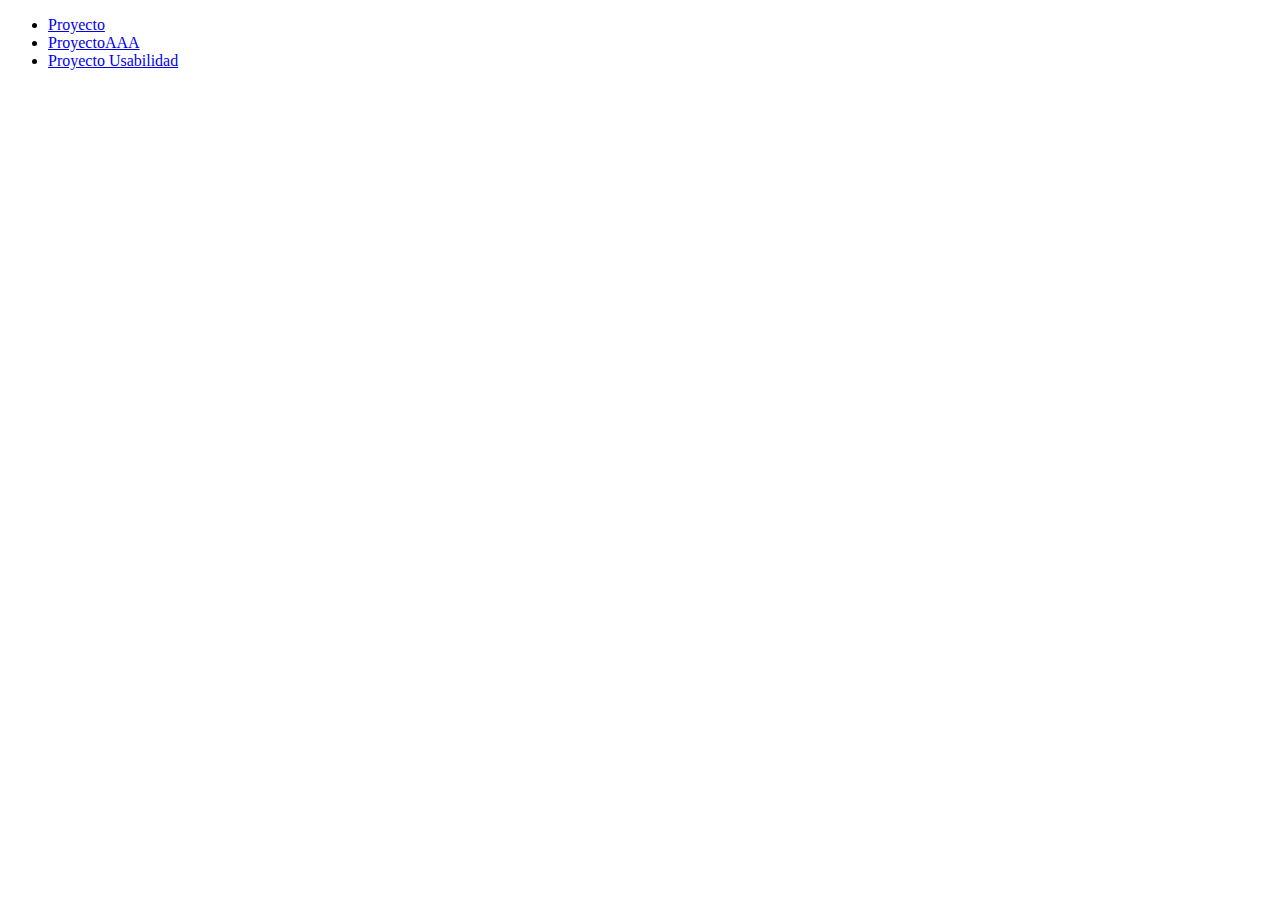
<file: index.html>
<!DOCTYPE html>
<html lang="en">
<head>
    <meta charset="UTF-8">
    <meta http-equiv="X-UA-Compatible" content="IE=edge">
    <meta name="viewport" content="width=device-width, initial-scale=1.0">
    <title>Proyectos</title>
</head>
<body>
    <ul>
        <li><a href="Proyecto/index.html" target="blank">Proyecto</a></li>
        <li><a href="Proyecto_AAA/index.html" target="blank">ProyectoAAA</a></li>
        <li><a href="ProyectoUsabilidad/index.html" target="blank">Proyecto Usabilidad</a></li>

    </ul>
</body>
</html>
</file>
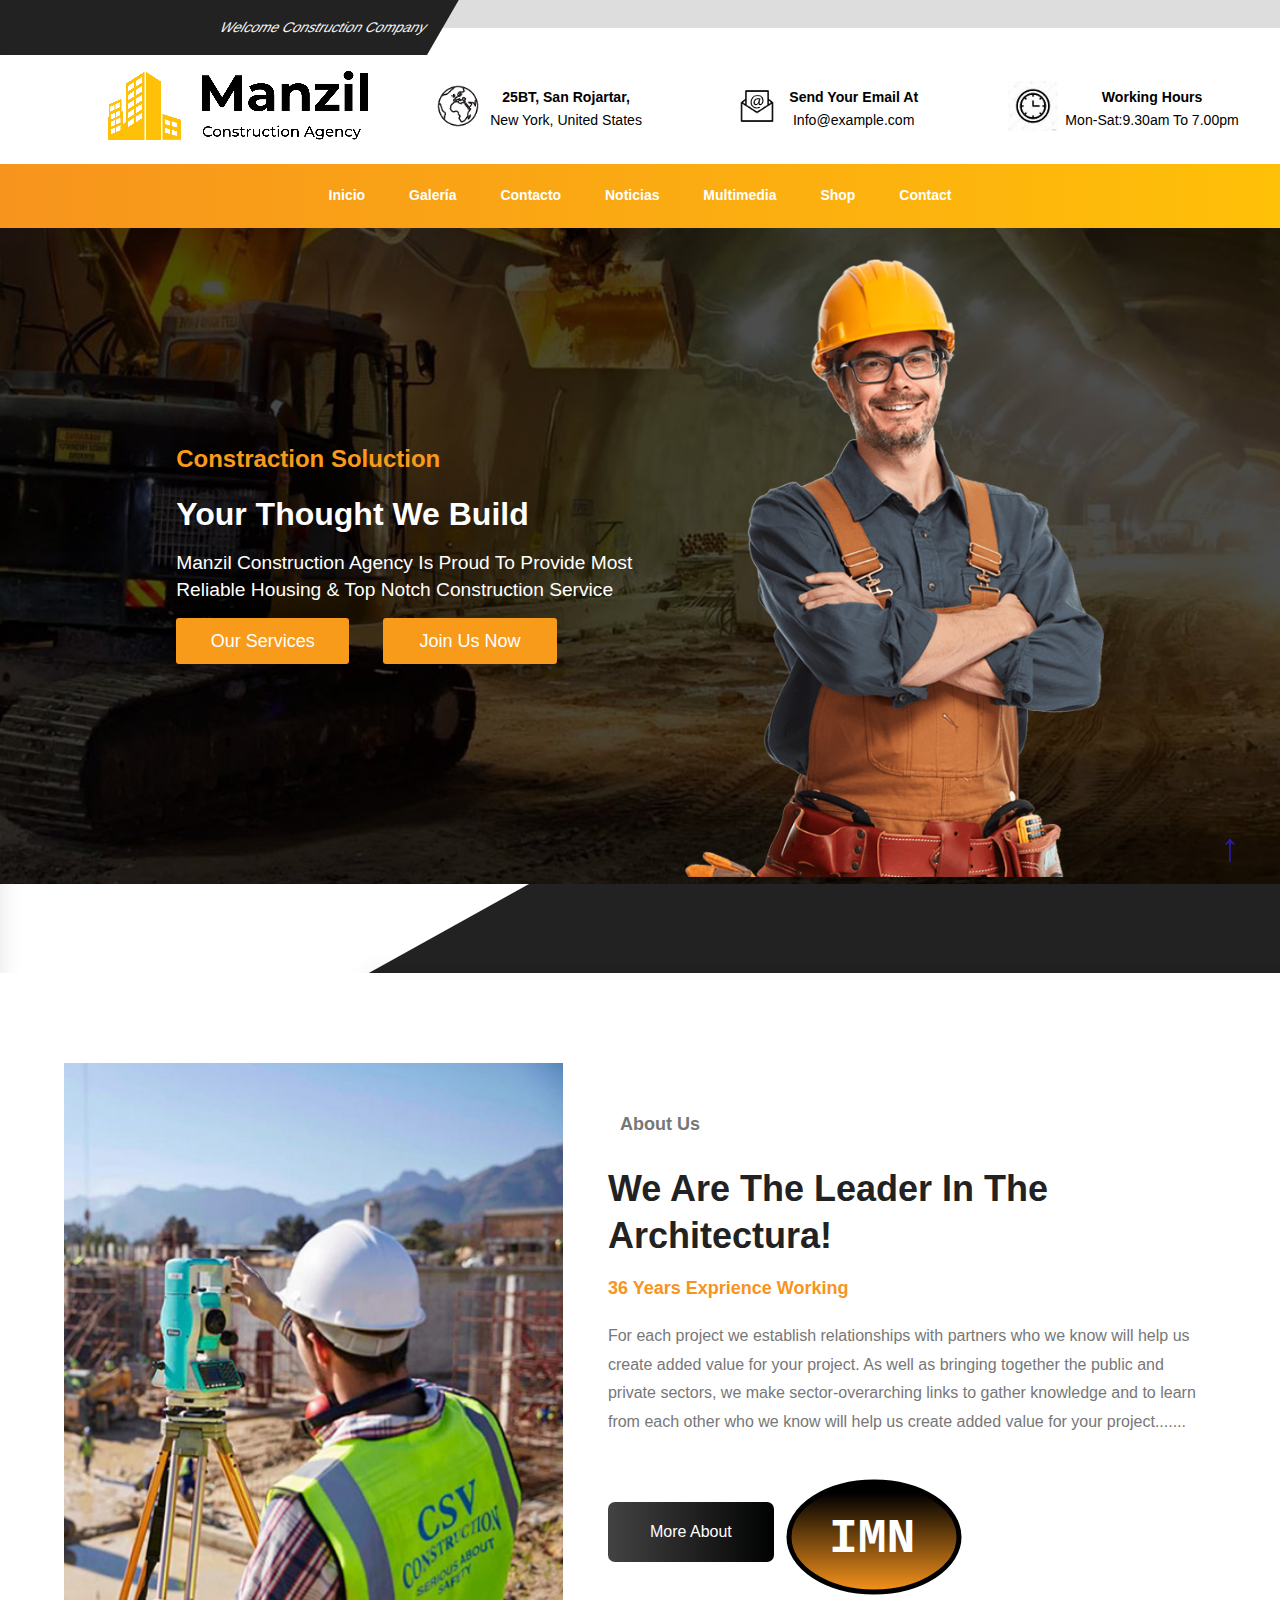
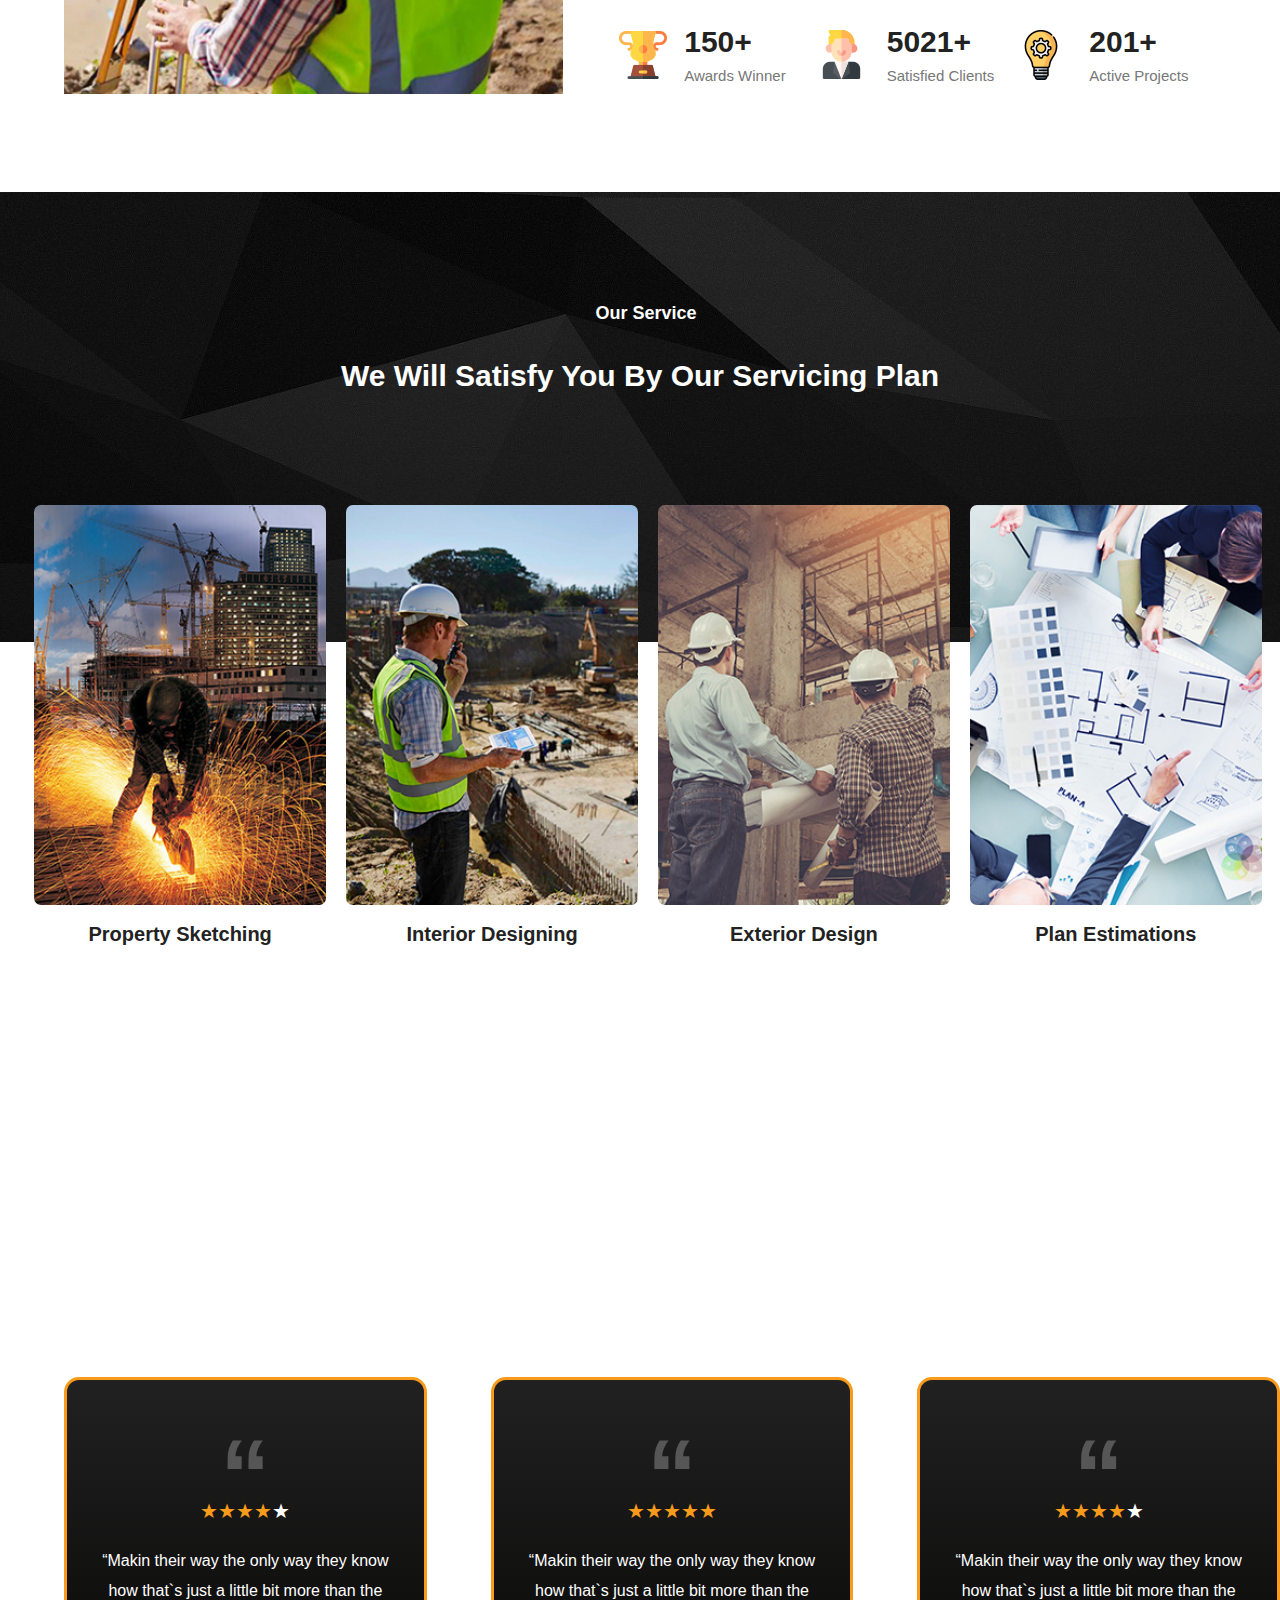
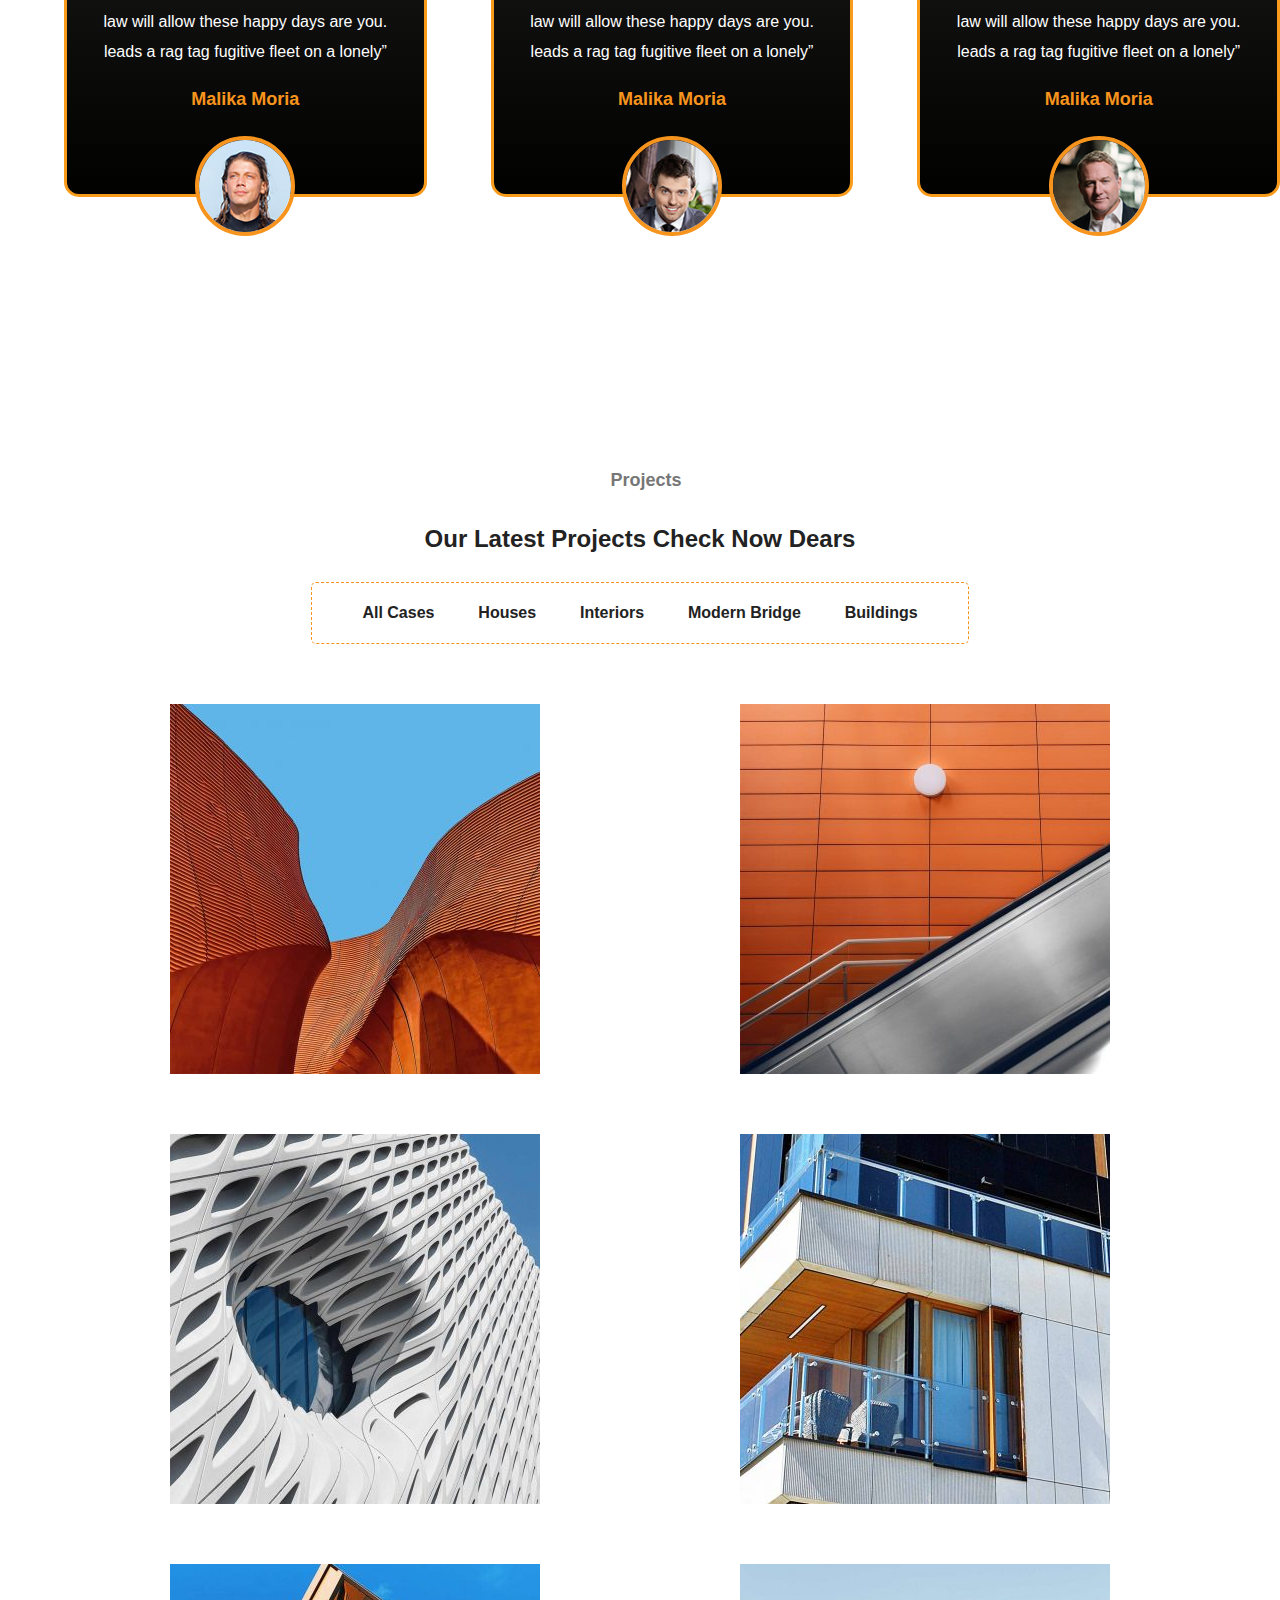
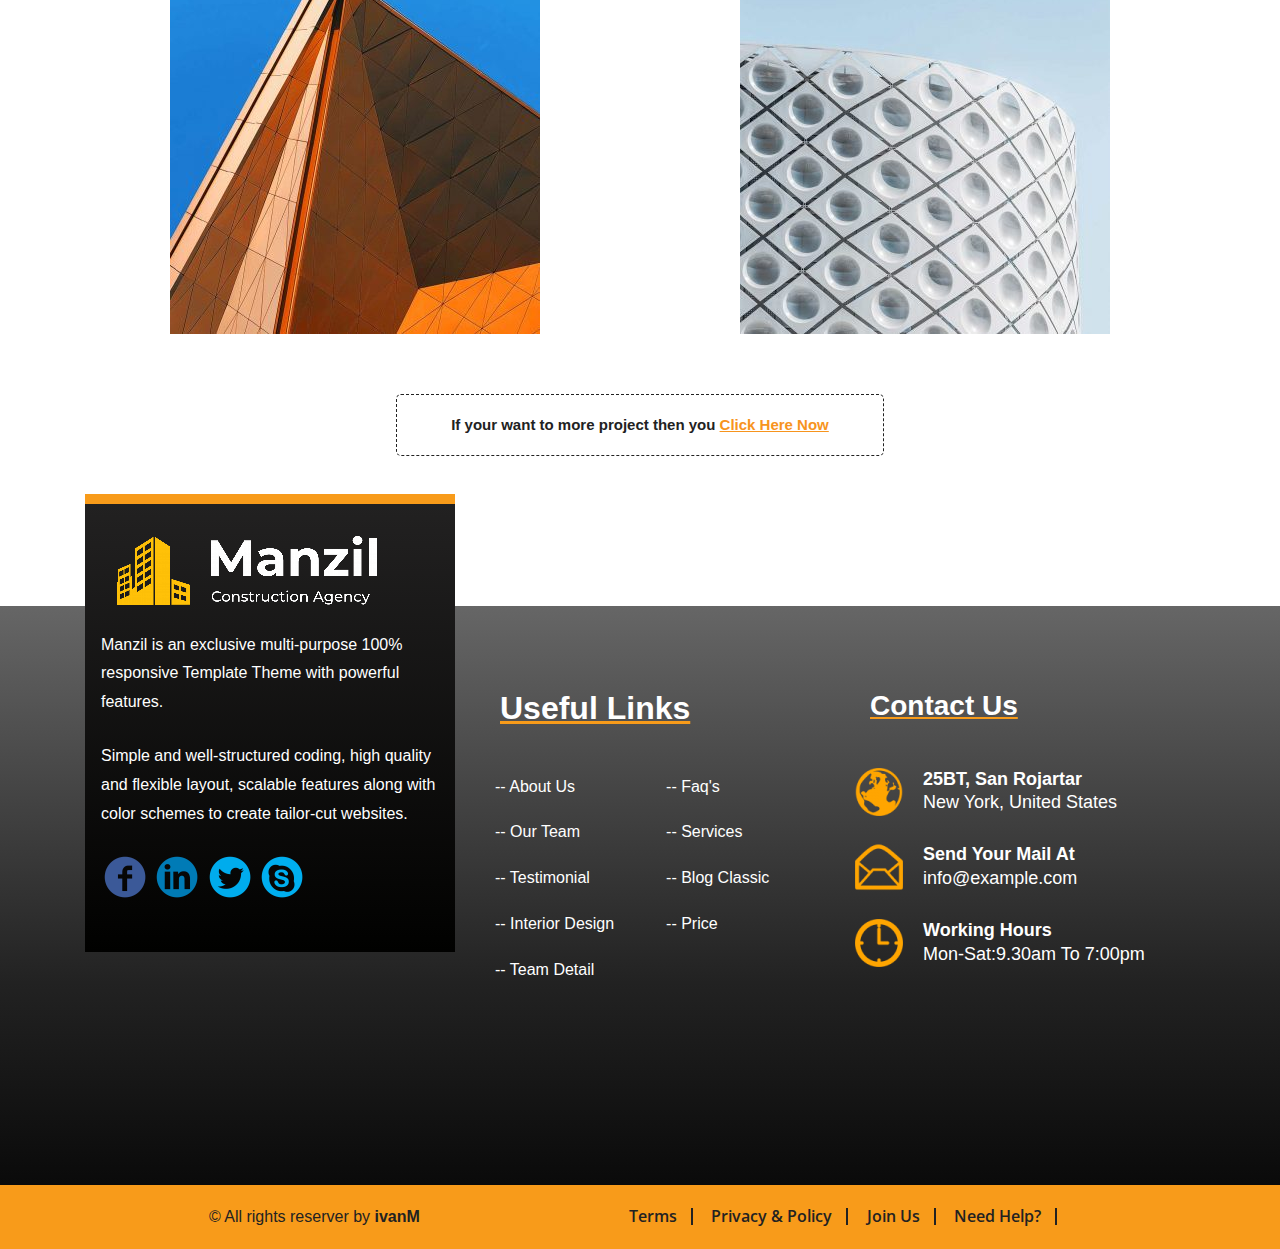
<file: Proyecto/index.html>
<!DOCTYPE html>
<html lang="es">

<head>
    <meta charset="UTF-8">
    <meta http-equiv="X-UA-Compatible" content="IE=edge">
    <meta name="viewport" content="width=device-width, initial-scale=1.0">
    <link rel="stylesheet" href="style.css">
    <link rel="stylesheet" href="https://stackpath.bootstrapcdn.com/font-awesome/4.7.0/css/font-awesome.min.css">
    <title>ProjectCSS</title>
</head>

<body>
    <header>
        <div id="divHeadTop">
            <div id="fixTextoTop">
                <div id="textoTop">
                    <div id="headTexto">Welcome Construction Company </div>
                </div>
            </div>
            <div id="grisTop"></div>
            <div id="blancoTop"></div>
        </div>
        <div id="headLogoNav">

            <div id="logoIcono">

                <div id="headLogo"><img src="img/logo.png" id="imgLogo"></div>

                <div id="headIconos">
                    <div class="iconoContainer">
                        <div>
                            <img class="logo" src="img/tierra.png">
                        </div>
                        <div>
                            <ul>
                                <li><strong>25BT, San Rojartar,</strong></li>
                                <li>New York, United States</li>
                            </ul>
                        </div>
                    </div>

                    <div class="iconoContainer">
                        <div>
                            <img class="logo" src="img/mail.png">
                        </div>
                        <div>
                            <ul>
                                <li><strong>Send Your Email At</strong></li>
                                <li>Info@example.com</li>
                            </ul>
                        </div>
                    </div>

                    <div class="iconoContainer" id="iconoHidden">
                        <div>
                            <img class="logo" src="img/reloj.jpg">
                        </div>
                        <div>
                            <ul>
                                <li><strong>Working Hours</strong></li>
                                <li>Mon-Sat:9.30am To 7.00pm</li>
                            </ul>
                        </div>
                    </div>
                </div>
            </div>
            
        </div>
    </header>

    <!-- NAV -->
        <nav>
            <ul id="ulMenu">
                <li><a href="index.html">Inicio</a></li>
                <li><a href="galeria.html">Galería</a></li>
                <li><a href="contacto.html">Contacto</a></li>
                <li><a href="noticias.html">Noticias</a></li>
                <li><a href="multimedia.html">Multimedia</a></li>
                <li><a href="#">Shop</a></li>
                <li><a href="#">Contact</a></li>
            </ul>
            <div class="hide">
                <i class="fa fa-bars"></i> Menu
            </div>
        </nav>

    <!-- MAAAIN -->
    <main>
        <section id="firstSection">
            <div id="fSectionContent">
                <h1>Constraction Soluction</h1>
                <span>Your Thought We Build</span>
                <p>Manzil Construction Agency Is Proud To Provide Most Reliable Housing & Top Notch Construction Service
                </p>
                <button>Our Services</button>
                <button>Join Us Now</button>
            </div>
            <div id="fSectionImg">
                <img src="img/content-image-1.png" alt="obrero profesional">
            </div>
        </section>

        <div id="separador"></div>

        <!-- SECOND SECTION -->
        <section id="secondSection">
            <div id="sSectionImg"><img src="img/about-1.jpg"></div>

            <div id="sSectionContent">
                <div class="tituloGris">About Us</div>
                <h1 class="hNegro">We Are The Leader In The Architectura!</h1>
                <span id="sSectionSpan">36 Years Exprience Working</span>
                <p>
                    For each project we establish relationships with partners who we know will help us create added
                    value for your project. As well as bringing together
                    the public and private sectors, we make sector-overarching links to gather knowledge and to learn
                    from each other who we know will help us create added value for your project.......
                </p>
                <div id="sSectionFirma">
                    <a href="#">
                        <span>More About</span>
                    </a>
                    <svg height="130" width="190">
                        <defs>
                            <linearGradient id="gradiente" x1="100%" y1="0%" x2="100%" y2="100%">
                                <stop offset="10%" style="stop-color:rgb(0,0,0);stop-opacity:1" />
                                <stop offset="100%" style="stop-color:#f7941d;;stop-opacity:1" />
                            </linearGradient>
                        </defs>
                        <ellipse cx="100" cy="70" rx="85" ry="55" fill="url(#gradiente)" stroke="black"
                            stroke-width="5" />
                        <text fill="#ffffff" font-weight="800" font-size="48" font-family="OCR A Std, monospace" x="55"
                            y="85">IMN</text>
                    </svg>
                </div>
                <div id="sSectionIco">
                    <div>
                        <img src="img/icoCopa.png">
                        <div>150+</div>
                        <div>Awards Winner</div>
                    </div>
                    <div>
                        <img src="img/icoPersona.png">
                        <div>5021+</div>
                        <div>Satisfied Clients</div>
                    </div>
                    <div>
                        <img src="img/icoBombilla.png">
                        <div>201+</div>
                        <div>Active Projects</div>
                    </div>
                </div>
            </div>
        </section>

        <!-- THIRD SECTION -->
        <section id="thirdSection">
            <div id="tSectionFondo">
                <div id="tSectionTitulo">
                    <div class="tituloBlanco">Our Service</div>
                    <h1 class="hBlanco">We Will Satisfy You By Our Servicing Plan</h1>
                </div>
                <div id="tSectionImagenes">

                    <div class="tSectionImg">
                        <div class="cajaOverlay">
                            <img src="img/service-1.jpg" alt="foto Arquitecto">
                            <div class="overlay">
                                <div><img src="img/bank-3-60.png" alt="icono estructura"></div>
                                <p>Lorem ipsum dolor sit amet, consectetur adipiscing elit, sed do eiusmod;</p>
                                <a href="#">Read More</a>
                            </div>
                        </div>
                        <a href="#">Property Sketching</a>
                    </div>

                    <div class="tSectionImg">
                        <div class="cajaOverlay">
                            <img src="img/service-2.jpg" alt="foto Arquitecto">
                            <div class="overlay">
                                <div><img src="img/bank-3-60.png" alt="icono estructura"></div>
                                <p>Lorem ipsum dolor sit amet, consectetur adipiscing elit, sed do eiusmod;</p>
                                <a href="#">Read More</a>
                            </div>
                        </div>
                        <a href="#">Interior Designing</a>
                    </div>

                    <div class="tSectionImg">
                        <div class="cajaOverlay">
                            <img src="img/service-3.jpg" alt="foto Arquitecto">
                            <div class="overlay">
                                <div><img src="img/bank-3-60.png" alt="icono estructura"></div>
                                <p>Lorem ipsum dolor sit amet, consectetur adipiscing elit, sed do eiusmod;</p>
                                <a href="#">Read More</a>
                            </div>
                        </div>
                        <a href="#">Exterior Design</a>
                    </div>

                    <div class="tSectionImg">
                        <div class="cajaOverlay">
                            <img src="img/service-4.jpg" alt="foto Arquitecto">
                            <div class="overlay">
                                <div><img src="img/bank-3-60.png" alt="icono estructura"></div>
                                <p>Lorem ipsum dolor sit amet, consectetur adipiscing elit, sed do eiusmod;</p>
                                <a href="#">Read More</a>
                            </div>
                        </div>
                        <a href="#">Plan Estimations</a>
                    </div>
                </div>
            </div>
        </section>

        <!-- FOURTH SECTION -->
        <section id="cuartaSection">
            <div id="cSectionFondo"> </div>
            <div id="cSectionContent">
                <div>
                    <div class="tituloBlanco">Testimonials</div>
                    <h1 class="hBlanco">We Have Many Satisfied Clients Say About Us</h1>
                </div>
                <div id="commentsContainer">
                    <div class="commentBox">
                        <p>&#8220;</p>
                        <span class="rating"><span
                                class="ratingYellow">&#9733;&#9733;&#9733;&#9733;</span>&#9733;</span>
                        <div class="cSectionText">
                            “Makin their way the only way they know how that&#96;s just a little bit more than the law
                            will
                            allow these happy days
                            are you. leads a rag tag fugitive fleet on a lonely”
                        </div>
                        <p>Malika Moria</p>
                        <div class="cSectionImg"><img src="img/author-1.jpg" alt="foto Cliente"></div>
                    </div>

                    <div class="commentBox">
                        <p>&#8220;</p>
                        <span class="rating"><span
                                class="ratingYellow">&#9733;&#9733;&#9733;&#9733;&#9733;</span></span>
                        <div class="cSectionText">
                            “Makin their way the only way they know how that&#96;s just a little bit more than the law
                            will
                            allow these happy days
                            are you. leads a rag tag fugitive fleet on a lonely”
                        </div>
                        <p>Malika Moria</p>
                        <div class="cSectionImg"><img src="img/author-2.jpg" alt="foto Cliente"></div>
                    </div>

                    <div class="commentBox">
                        <p>&#8220;</p>
                        <span class="rating"><span
                                class="ratingYellow">&#9733;&#9733;&#9733;&#9733;</span>&#9733;</span>
                        <div class="cSectionText">
                            “Makin their way the only way they know how that&#96;s just a little bit more than the law
                            will
                            allow these happy days
                            are you. leads a rag tag fugitive fleet on a lonely”
                        </div>
                        <p>Malika Moria</p>
                        <div class="cSectionImg"><img src="img/author-3.jpg" alt="foto Cliente"></div>
                    </div>
                </div>
            </div>
        </section>

        <!-- QUINTA SECTION -->
        <section>
            <div class="qSectionCenter">
                <div id="qSectionTitle">
                    <div class="tituloGris">Projects</div>
                    <h1 class="hNegro">Our Latest Projects Check Now Dears</h1>
                </div>
            </div>
            <div id="qSectionPanel">
                <ul>
                    <li>All Cases</li>
                    <li>Houses</li>
                    <li>Interiors</li>
                    <li>Modern Bridge</li>
                    <li>Buildings</li>
                </ul>
            </div>
            <div class="qSectionCenter">
                <div id="qSectionImg">
                    <img src="img/4a-370x370.jpg" alt="foto Estructura">
                    <img src="img/5a-370x370.jpg" alt="foto Estructura">
                    <img src="img/7a-370x370.jpg" alt="foto Estructura">
                    <img src="img/8a-370x370.jpg" alt="foto Estructura">
                    <img src="img/9a-370x370.jpg" alt="foto Estructura">
                    <img src="img/10a-370x370.jpg" alt="foto Estructura">
                </div>
            </div>
            <div class="qSectionCenter">
                <div id="qSectionMore">
                    <span>If your want to more project then you</span>
                    <a href="#">Click Here Now</a>
                </div>
            </div>
        </section>
    </main>
    <div id="flecha"><a href="#">&#8593;</a></div>

    <!-- FOOTEEER -->
    <footer>
        <div>
            <div id="footerContent">
                <div id="footerFondo">
                    <div></div>
                </div>
                <div id="footerLogo">
                    <div id="footerImg"><img src="img/logoBlanco.png" id="imgLogo"></div>
                    <p>Manzil is an exclusive multi-purpose 100% responsive Template Theme with powerful features.</p>
                    <p>Simple and well-structured coding, high quality and flexible layout, scalable features along with
                        color schemes to create tailor-cut websites.</p>
                    <div id="footerRedes">
                        <ul id="ulFooter">
                            <li><a href="https://es-es.facebook.com/"><img src="img/icon-facebook.png"
                                        alt="facebook"></a>
                            </li>
                            <li><a href="https://es.linkedin.com/"><img src="img/icon-linkedin.png" alt="linkedin"></a>
                            </li>
                            <li><a href="https://twitter.com/"><img src="img/icon-twitter.png" alt="twitter"></a></li>
                            <li><a href="https://www.skype.com/es/"><img src="img/icon-skype.png" alt="skype"></a></li>
                        </ul>
                    </div>
                </div>

                <div id="footerLinks">
                    <h1>Useful Links</h1>
                    <ul id="ulLinks">
                        <li><a href="#">-- About Us</a></li>
                        <li><a href="#">-- Faq's</a></li>
                        <li><a href="#">-- Our Team</a></li>
                        <li><a href="#">-- Services</a></li>
                        <li><a href="#">-- Testimonial</a></li>
                        <li><a href="#">-- Blog Classic</a></li>
                        <li><a href="#">-- Interior Design</a></li>
                        <li><a href="#">-- Price</a></li>
                        <li><a href="#">-- Team Detail</a></li>
                    </ul>
                </div>

                <div>
                    <div id="footerContact">
                        <h1>Contact Us</h1>
                        <div id="footerContactDiv">
                            <ul>
                                <li>
                                    <img src="img/globe-4-48.png">
                                    <span class="arriba"><strong>25BT, San Rojartar</strong></span>
                                    <span class="abajo">New York, United States</span>
                                </li>

                                <li>
                                    <img src="img/email-48.png">
                                    <span class="arriba"><strong>Send Your Mail At</strong></span>
                                    <span class="abajo">info@example.com</span>
                                </li>

                                <li>
                                    <img src="img/clock-5-48.png">
                                    <span class="arriba"><strong>Working Hours</strong></span>
                                    <span class="abajo">Mon-Sat:9.30am To 7:00pm</span>
                                </li>
                            </ul>
                        </div>
                    </div>
                </div>
            </div>
            <div id="footerCopy">
                <span id="spanLeft">&copy All rights reserver by <strong>ivanM</strong></span>
                <span id="spanRight">
                    <ul>
                        <li><a href="#">Terms</a></li>
                        <li><a href="#">Privacy & Policy</a></li>
                        <li><a href="#">Join Us</a></li>
                        <li><a href="#">Need Help?</a></li>
                    </ul>
                </span>
            </div>
        </div>
    </footer>

    <script src="https://code.jquery.com/jquery-1.12.4.min.js"></script>
    <script>
        let ulMenu = document.querySelector('#ulMenu');

        $(".hide").on('click', function () {
            $("nav ul").toggle('slow');
        })


        window.addEventListener("resize", function (event) {

            var anchoVentana = window.innerWidth;

            if (anchoVentana > 768) {
                let ulMenu = document.querySelector('#ulMenu');
                ulMenu.style.display = '';


            }

        })
    </script>
</body>

</html>
</file>
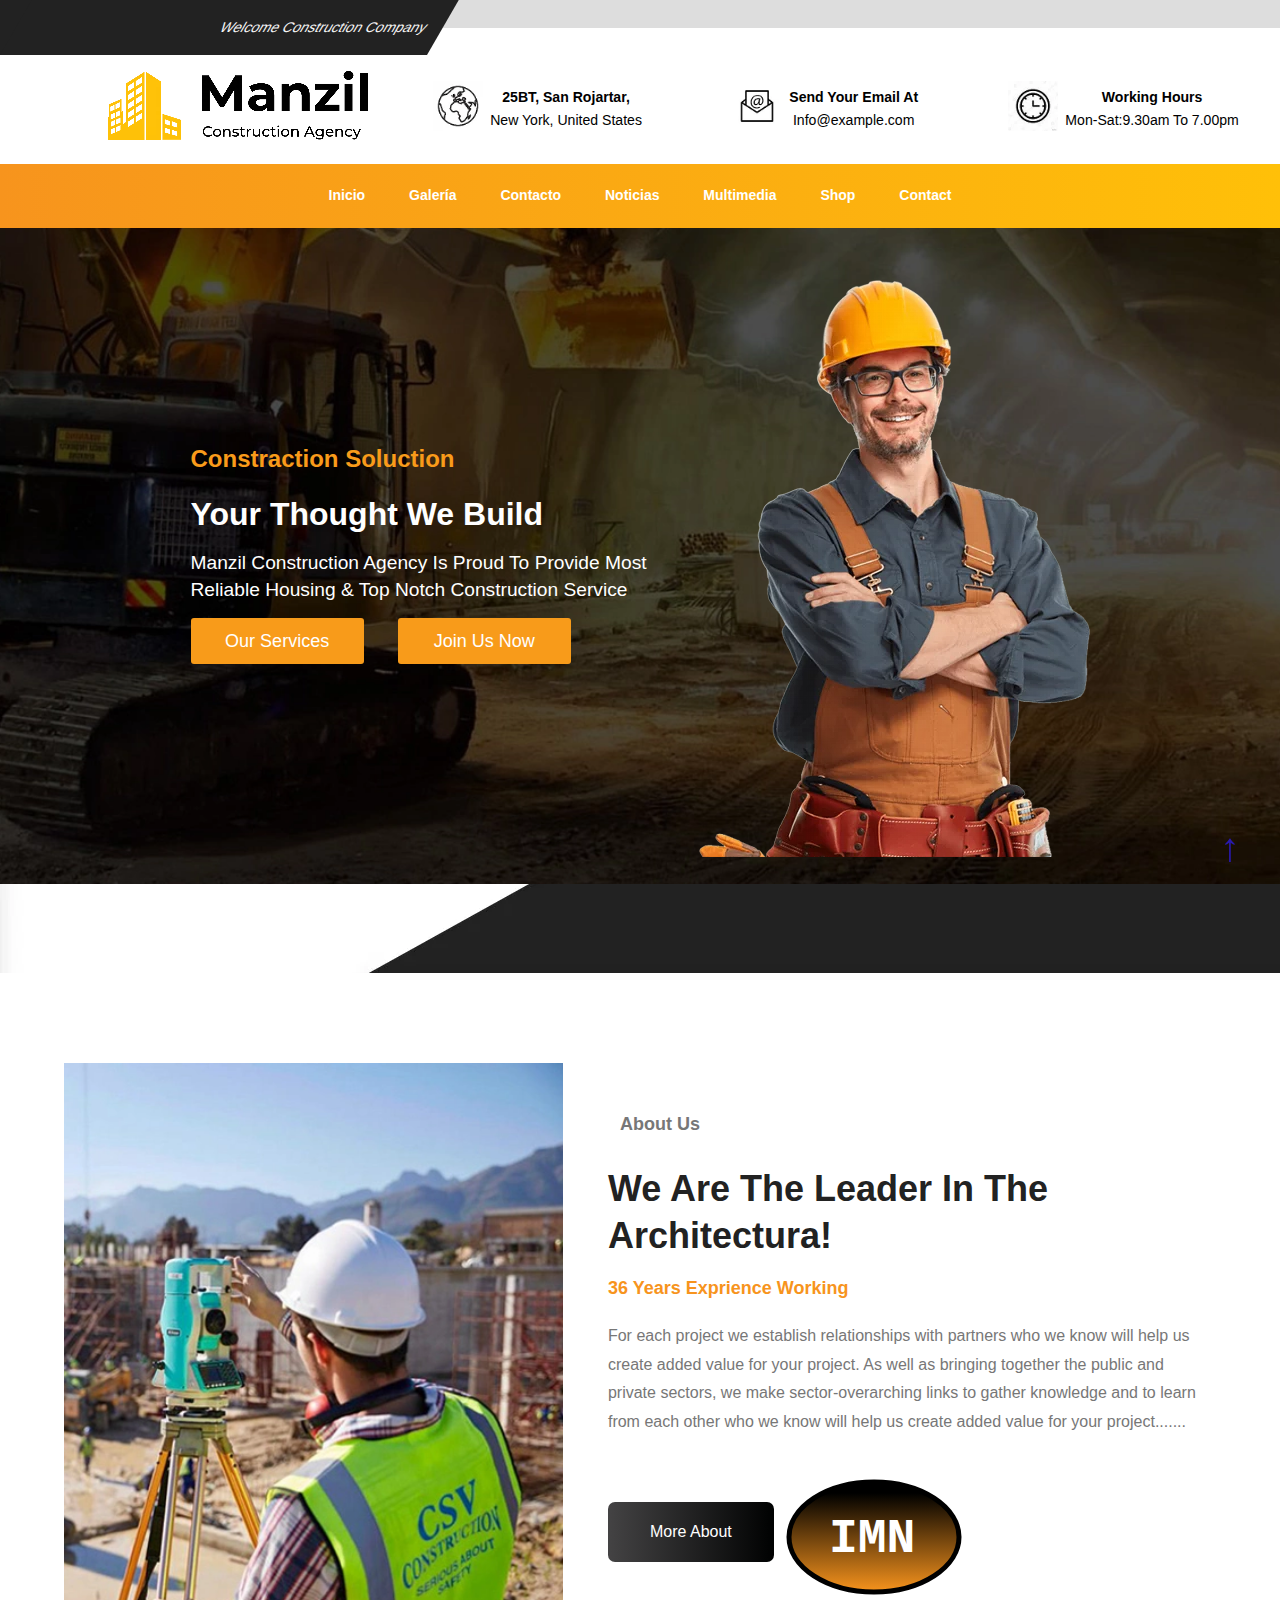
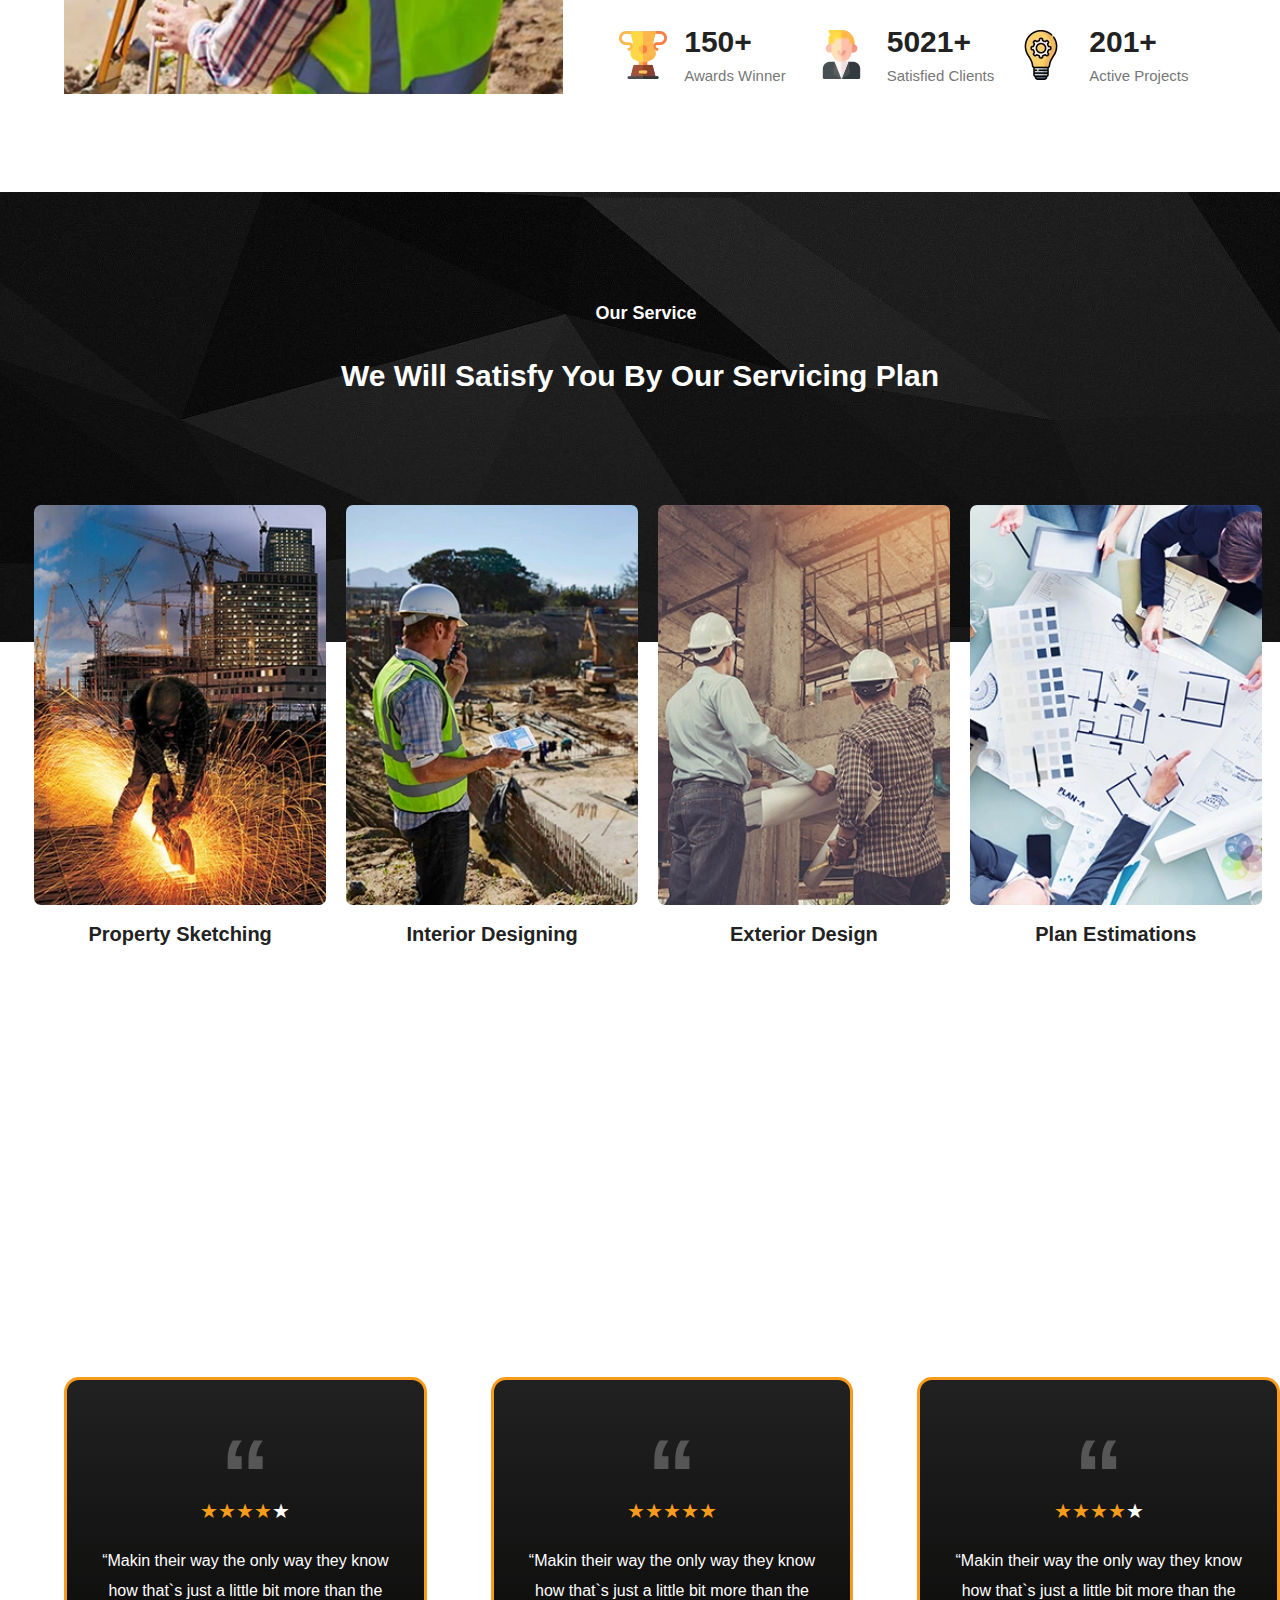
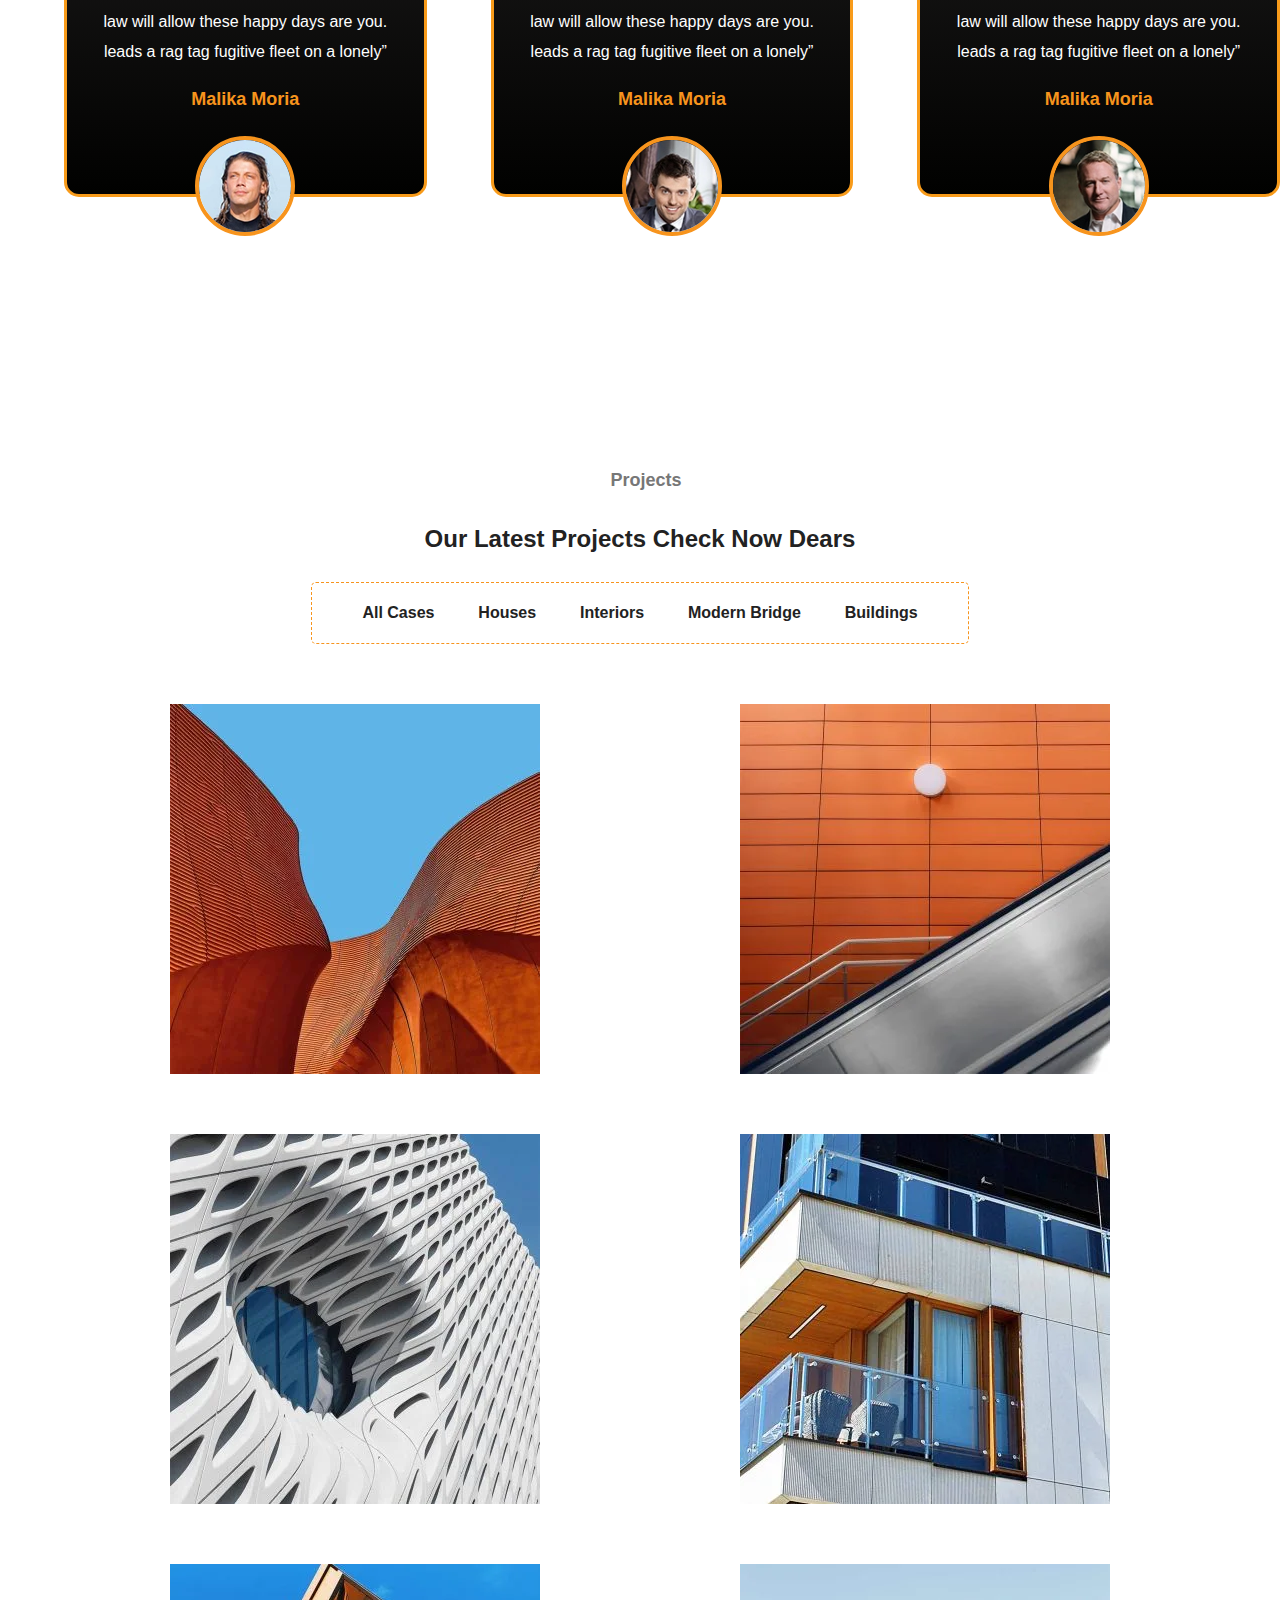
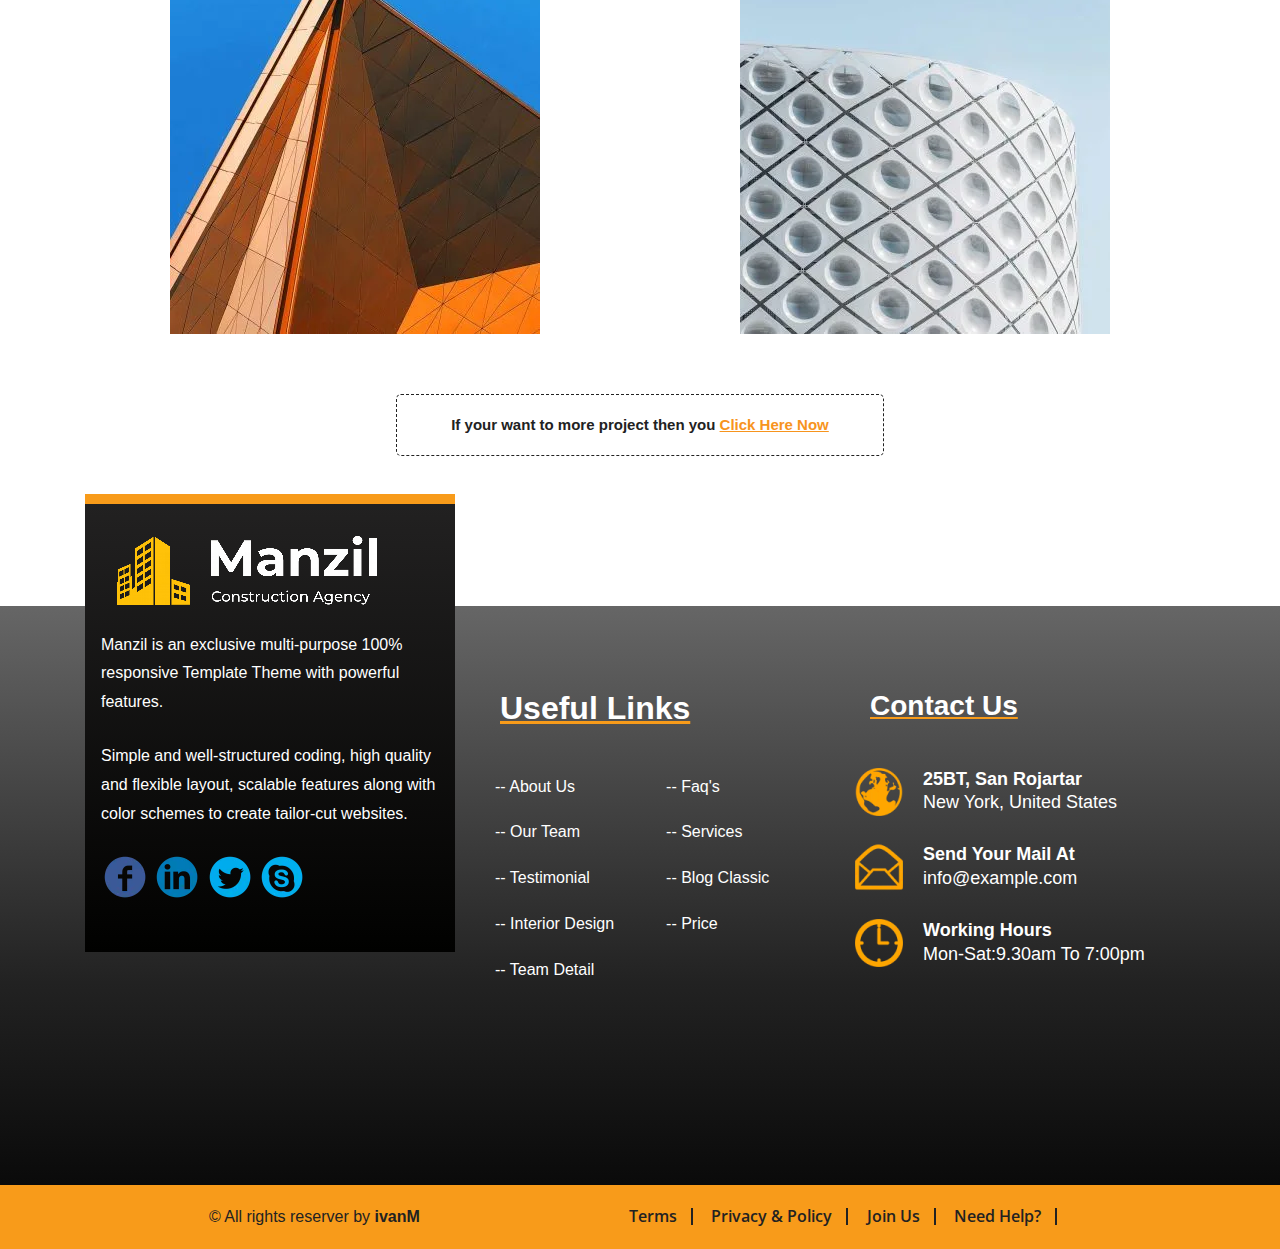
<file: ProyectoUsabilidad/index.html>
<!DOCTYPE html>
<html lang="es">

<head>
    <meta charset="UTF-8">
    <meta http-equiv="X-UA-Compatible" content="IE=edge">
    <meta name="viewport" content="width=device-width, initial-scale=1.0">
    <link rel="stylesheet" href="style.css">
    <title>ProjectCSS</title>
</head>

<body>
    <header>
        <div id="divHeadTop">
            <div id="fixTextoTop">
                <div id="textoTop">
                    <div id="headTexto">Welcome Construction Company </div>
                </div>
            </div>
            <div id="grisTop"></div>
            <div id="blancoTop"></div>
        </div>
        <div id="headLogoNav">

            <div id="logoIcono">

                <div id="headLogo"><img src="img/logo.webp" id="imgLogo"></div>

                <div id="headIconos">
                    <div class="iconoContainer">
                        <div>
                            <img class="logo" src="img/tierra.webp">
                        </div>
                        <div>
                            <ul>
                                <li><strong>25BT, San Rojartar,</strong></li>
                                <li>New York, United States</li>
                            </ul>
                        </div>
                    </div>

                    <div class="iconoContainer">
                        <div>
                            <img class="logo" src="img/mail.webp">
                        </div>
                        <div>
                            <ul>
                                <li><strong>Send Your Email At</strong></li>
                                <li>Info@example.com</li>
                            </ul>
                        </div>
                    </div>

                    <div class="iconoContainer" id="iconoHidden">
                        <div>
                            <img class="logo" src="img/reloj.webp">
                        </div>
                        <div>
                            <ul>
                                <li><strong>Working Hours</strong></li>
                                <li>Mon-Sat:9.30am To 7.00pm</li>
                            </ul>
                        </div>
                    </div>
                </div>
            </div>
            
        </div>
    </header>

    <!-- NAV -->
        <nav>
            <ul id="ulMenu">
                <li><a href="index.html">Inicio</a></li>
                <li><a href="galeria.html">Galería</a></li>
                <li><a href="contacto.html">Contacto</a></li>
                <li><a href="noticias.html">Noticias</a></li>
                <li><a href="multimedia.html">Multimedia</a></li>
                <li><a href="#">Shop</a></li>
                <li><a href="#">Contact</a></li>
            </ul>
            <div class="hide">
                Menu
            </div>
        </nav>

    <!-- MAAAIN -->
    <main>
        <section id="firstSection">
            <div id="fSectionContent">
                <h1>Constraction Soluction</h1>
                <span>Your Thought We Build</span>
                <p>Manzil Construction Agency Is Proud To Provide Most Reliable Housing & Top Notch Construction Service
                </p>
                <button>Our Services</button>
                <button>Join Us Now</button>
            </div>
            <div id="fSectionImg">
                <img src="img/obrero.webp" alt="obrero profesional">
            </div>
        </section>

        <div id="separador"></div>

        <!-- SECOND SECTION -->
        <section id="secondSection">
            <div id="sSectionImg"><img src="img/about-1.webp"></div>

            <div id="sSectionContent">
                <div class="tituloGris">About Us</div>
                <h1 class="hNegro">We Are The Leader In The Architectura!</h1>
                <span id="sSectionSpan">36 Years Exprience Working</span>
                <p>
                    For each project we establish relationships with partners who we know will help us create added
                    value for your project. As well as bringing together
                    the public and private sectors, we make sector-overarching links to gather knowledge and to learn
                    from each other who we know will help us create added value for your project.......
                </p>
                <div id="sSectionFirma">
                    <a href="#">
                        <span>More About</span>
                    </a>
                    <svg height="130" width="190">
                        <defs>
                            <linearGradient id="gradiente" x1="100%" y1="0%" x2="100%" y2="100%">
                                <stop offset="10%" style="stop-color:rgb(0,0,0);stop-opacity:1" />
                                <stop offset="100%" style="stop-color:#f7941d;;stop-opacity:1" />
                            </linearGradient>
                        </defs>
                        <ellipse cx="100" cy="70" rx="85" ry="55" fill="url(#gradiente)" stroke="black"
                            stroke-width="5" />
                        <text fill="#ffffff" font-weight="800" font-size="48" font-family="OCR A Std, monospace" x="55"
                            y="85">IMN</text>
                    </svg>
                </div>
                <div id="sSectionIco">
                    <div>
                        <img src="img/icoCopa.webp">
                        <div>150+</div>
                        <div>Awards Winner</div>
                    </div>
                    <div>
                        <img src="img/icoPersona.webp">
                        <div>5021+</div>
                        <div>Satisfied Clients</div>
                    </div>
                    <div>
                        <img src="img/icoBombilla.webp">
                        <div>201+</div>
                        <div>Active Projects</div>
                    </div>
                </div>
            </div>
        </section>

        <!-- THIRD SECTION -->
        <section id="thirdSection">
            <div id="tSectionFondo">
                <div id="tSectionTitulo">
                    <div class="tituloBlanco">Our Service</div>
                    <h1 class="hBlanco">We Will Satisfy You By Our Servicing Plan</h1>
                </div>
                <div id="tSectionImagenes">

                    <div class="tSectionImg">
                        <div class="cajaOverlay">
                            <img src="img/service-1.webp" alt="foto Arquitecto">
                            <div class="overlay">
                                <div><img src="img/bank-3-60.webp" alt="icono estructura"></div>
                                <p>Lorem ipsum dolor sit amet, consectetur adipiscing elit, sed do eiusmod;</p>
                                <a href="#">Read More</a>
                            </div>
                        </div>
                        <a href="#">Property Sketching</a>
                    </div>

                    <div class="tSectionImg">
                        <div class="cajaOverlay">
                            <img src="img/service-2.webp" alt="foto Arquitecto">
                            <div class="overlay">
                                <div><img src="img/bank-3-60.webp" alt="icono estructura"></div>
                                <p>Lorem ipsum dolor sit amet, consectetur adipiscing elit, sed do eiusmod;</p>
                                <a href="#">Read More</a>
                            </div>
                        </div>
                        <a href="#">Interior Designing</a>
                    </div>

                    <div class="tSectionImg">
                        <div class="cajaOverlay">
                            <img src="img/service-3.webp" alt="foto Arquitecto">
                            <div class="overlay">
                                <div><img src="img/bank-3-60.webp" alt="icono estructura"></div>
                                <p>Lorem ipsum dolor sit amet, consectetur adipiscing elit, sed do eiusmod;</p>
                                <a href="#">Read More</a>
                            </div>
                        </div>
                        <a href="#">Exterior Design</a>
                    </div>

                    <div class="tSectionImg">
                        <div class="cajaOverlay">
                            <img src="img/service-4.webp" alt="foto Arquitecto">
                            <div class="overlay">
                                <div><img src="img/bank-3-60.webp" alt="icono estructura"></div>
                                <p>Lorem ipsum dolor sit amet, consectetur adipiscing elit, sed do eiusmod;</p>
                                <a href="#">Read More</a>
                            </div>
                        </div>
                        <a href="#">Plan Estimations</a>
                    </div>
                </div>
            </div>
        </section>

        <!-- FOURTH SECTION -->
        <section id="cuartaSection">
            <div id="cSectionFondo"> </div>
            <div id="cSectionContent">
                <div>
                    <div class="tituloBlanco">Testimonials</div>
                    <h1 class="hBlanco">We Have Many Satisfied Clients Say About Us</h1>
                </div>
                <div id="commentsContainer">
                    <div class="commentBox">
                        <p>&#8220;</p>
                        <span class="rating"><span
                                class="ratingYellow">&#9733;&#9733;&#9733;&#9733;</span>&#9733;</span>
                        <div class="cSectionText">
                            “Makin their way the only way they know how that&#96;s just a little bit more than the law
                            will
                            allow these happy days
                            are you. leads a rag tag fugitive fleet on a lonely”
                        </div>
                        <p>Malika Moria</p>
                        <div class="cSectionImg"><img src="img/author-1.webp" alt="foto Cliente"></div>
                    </div>

                    <div class="commentBox">
                        <p>&#8220;</p>
                        <span class="rating"><span
                                class="ratingYellow">&#9733;&#9733;&#9733;&#9733;&#9733;</span></span>
                        <div class="cSectionText">
                            “Makin their way the only way they know how that&#96;s just a little bit more than the law
                            will
                            allow these happy days
                            are you. leads a rag tag fugitive fleet on a lonely”
                        </div>
                        <p>Malika Moria</p>
                        <div class="cSectionImg"><img src="img/author-2.webp" alt="foto Cliente"></div>
                    </div>

                    <div class="commentBox">
                        <p>&#8220;</p>
                        <span class="rating"><span
                                class="ratingYellow">&#9733;&#9733;&#9733;&#9733;</span>&#9733;</span>
                        <div class="cSectionText">
                            “Makin their way the only way they know how that&#96;s just a little bit more than the law
                            will
                            allow these happy days
                            are you. leads a rag tag fugitive fleet on a lonely”
                        </div>
                        <p>Malika Moria</p>
                        <div class="cSectionImg"><img src="img/author-3.webp" alt="foto Cliente"></div>
                    </div>
                </div>
            </div>
        </section>

        <!-- QUINTA SECTION -->
        <section>
            <div class="qSectionCenter">
                <div id="qSectionTitle">
                    <div class="tituloGris">Projects</div>
                    <h1 class="hNegro">Our Latest Projects Check Now Dears</h1>
                </div>
            </div>
            <div id="qSectionPanel">
                <ul>
                    <li>All Cases</li>
                    <li>Houses</li>
                    <li>Interiors</li>
                    <li>Modern Bridge</li>
                    <li>Buildings</li>
                </ul>
            </div>
            <div class="qSectionCenter">
                <div id="qSectionImg">
                    <img src="img/4a-370x370.webp" alt="foto Estructura">
                    <img src="img/5a-370x370.webp" alt="foto Estructura">
                    <img src="img/7a-370x370.webp" alt="foto Estructura">
                    <img src="img/8a-370x370.webp" alt="foto Estructura">
                    <img src="img/9a-370x370.webp" alt="foto Estructura">
                    <img src="img/10a-370x370.webp" alt="foto Estructura">
                </div>
            </div>
            <div class="qSectionCenter">
                <div id="qSectionMore">
                    <span>If your want to more project then you</span>
                    <a href="#">Click Here Now</a>
                </div>
            </div>
        </section>
    </main>
    <div id="flecha"><a href="#">&#8593;</a></div>

    <!-- FOOTEEER -->
    <footer>
        <div>
            <div id="footerContent">
                <div id="footerFondo">
                    <div></div>
                </div>
                <div id="footerLogo">
                    <div id="footerImg"><img src="img/logoBlanco.webp" id="imgLogo"></div>
                    <p>Manzil is an exclusive multi-purpose 100% responsive Template Theme with powerful features.</p>
                    <p>Simple and well-structured coding, high quality and flexible layout, scalable features along with
                        color schemes to create tailor-cut websites.</p>
                    <div id="footerRedes">
                        <ul id="ulFooter">
                            <li><a href="https://es-es.facebook.com/"><img src="img/icon-facebook.webp"
                                        alt="facebook"></a>
                            </li>
                            <li><a href="https://es.linkedin.com/"><img src="img/icon-linkedin.webp" alt="linkedin"></a>
                            </li>
                            <li><a href="https://twitter.com/"><img src="img/icon-twitter.webp" alt="twitter"></a></li>
                            <li><a href="https://www.skype.com/es/"><img src="img/icon-skype.webp" alt="skype"></a></li>
                        </ul>
                    </div>
                </div>

                <div id="footerLinks">
                    <h1>Useful Links</h1>
                    <ul id="ulLinks">
                        <li><a href="#">-- About Us</a></li>
                        <li><a href="#">-- Faq's</a></li>
                        <li><a href="#">-- Our Team</a></li>
                        <li><a href="#">-- Services</a></li>
                        <li><a href="#">-- Testimonial</a></li>
                        <li><a href="#">-- Blog Classic</a></li>
                        <li><a href="#">-- Interior Design</a></li>
                        <li><a href="#">-- Price</a></li>
                        <li><a href="#">-- Team Detail</a></li>
                    </ul>
                </div>

                <div>
                    <div id="footerContact">
                        <h1>Contact Us</h1>
                        <div id="footerContactDiv">
                            <ul>
                                <li>
                                    <img src="img/globe-4-48.webp">
                                    <span class="arriba"><strong>25BT, San Rojartar</strong></span>
                                    <span class="abajo">New York, United States</span>
                                </li>

                                <li>
                                    <img src="img/email-48.webp">
                                    <span class="arriba"><strong>Send Your Mail At</strong></span>
                                    <span class="abajo">info@example.com</span>
                                </li>

                                <li>
                                    <img src="img/clock-5-48.webp">
                                    <span class="arriba"><strong>Working Hours</strong></span>
                                    <span class="abajo">Mon-Sat:9.30am To 7:00pm</span>
                                </li>
                            </ul>
                        </div>
                    </div>
                </div>
            </div>
            <div id="footerCopy">
                <span id="spanLeft">&copy All rights reserver by <strong>ivanM</strong></span>
                <span id="spanRight">
                    <ul>
                        <li><a href="#">Terms</a></li>
                        <li><a href="#">Privacy & Policy</a></li>
                        <li><a href="#">Join Us</a></li>
                        <li><a href="#">Need Help?</a></li>
                    </ul>
                </span>
            </div>
        </div>
    </footer>

    <script src="https://code.jquery.com/jquery-1.12.4.min.js"></script>
    <script>
        let ulMenu = document.querySelector('#ulMenu');

        $(".hide").on('click', function () {
            $("nav ul").toggle('slow');
        })


        window.addEventListener("resize", function (event) {

            var anchoVentana = window.innerWidth;

            if (anchoVentana > 768) {
                let ulMenu = document.querySelector('#ulMenu');
                ulMenu.style.display = '';


            }

        })
    </script>
</body>

</html>
</file>
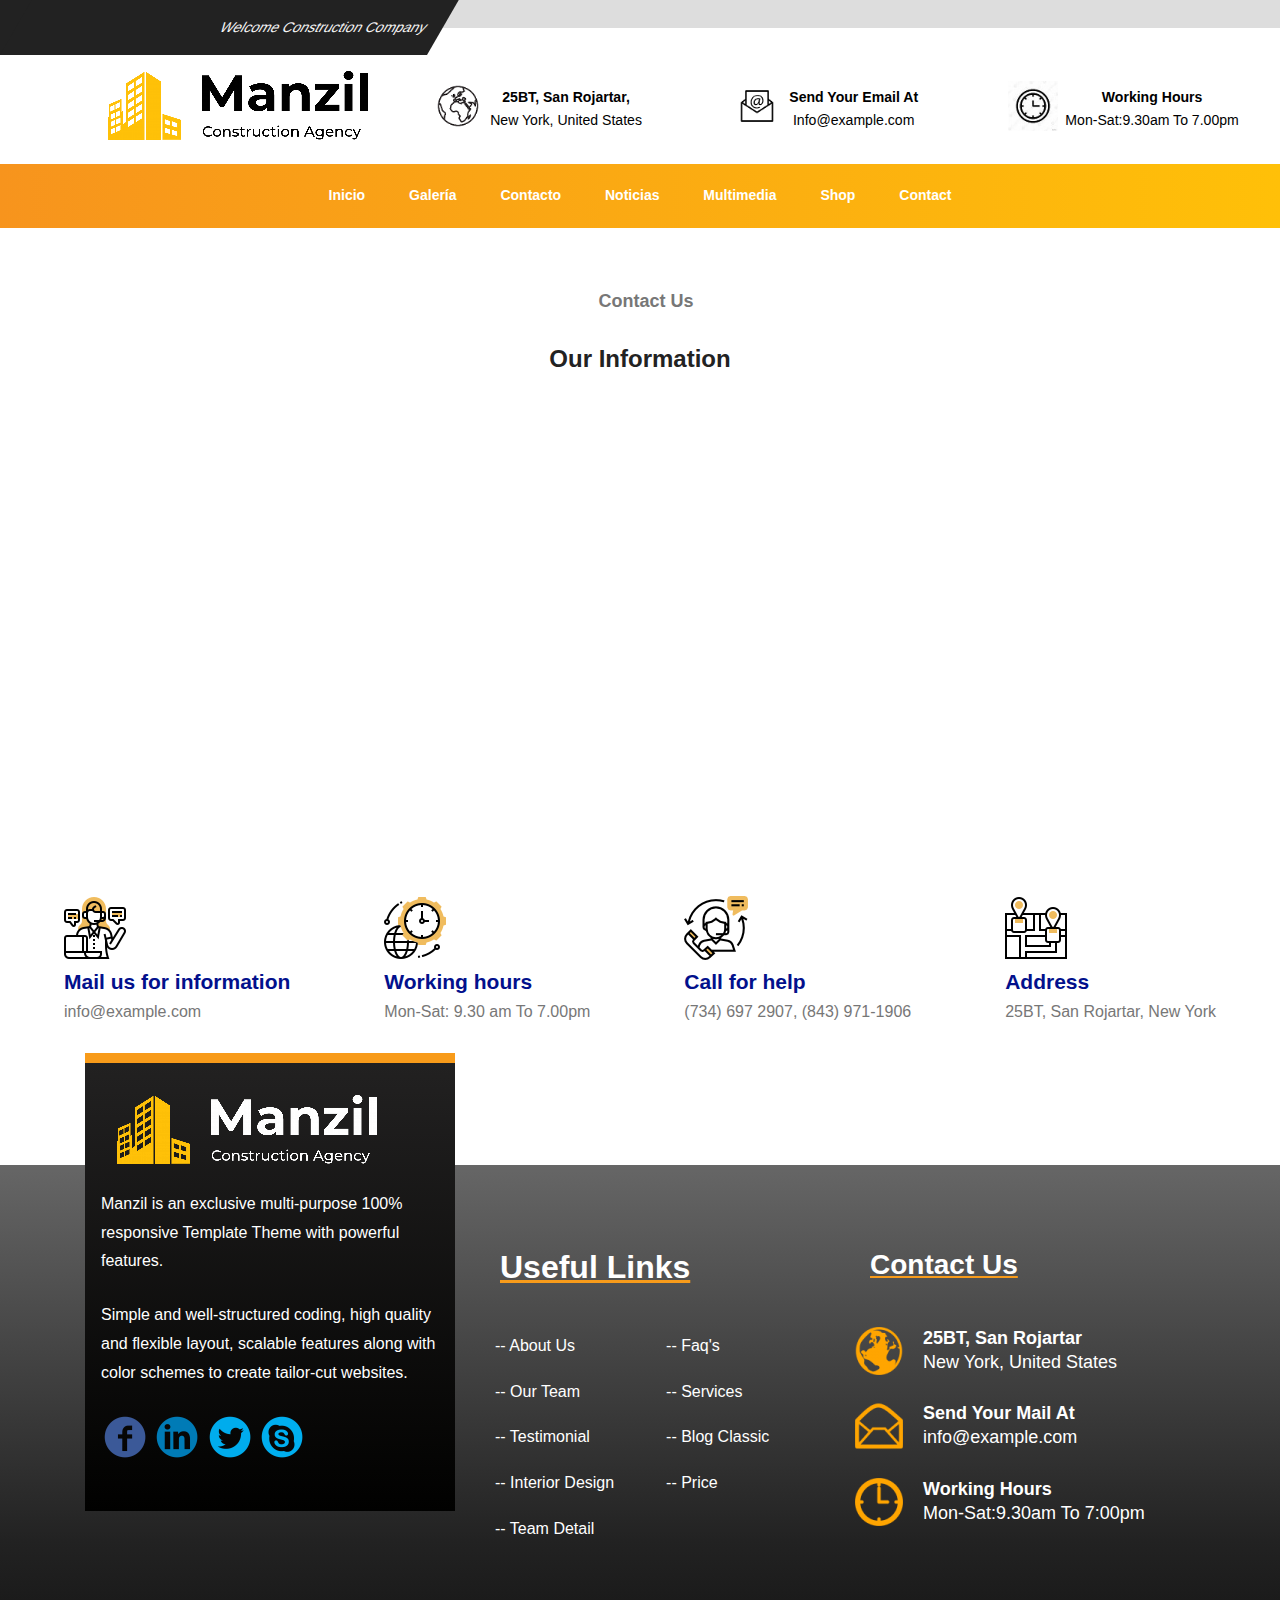
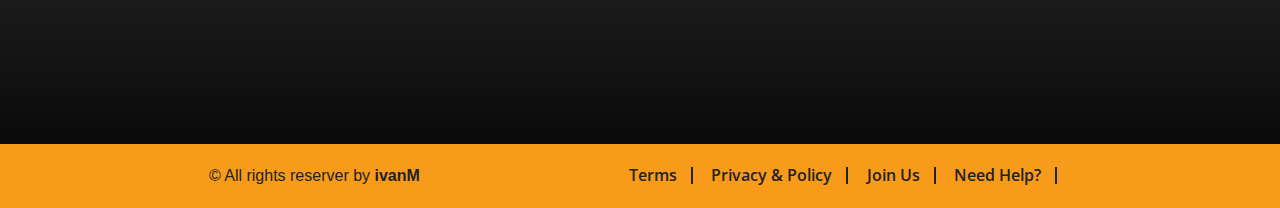
<file: Proyecto/contacto.html>
<!DOCTYPE html>
<html lang="es">

<head>
    <meta charset="UTF-8">
    <meta http-equiv="X-UA-Compatible" content="IE=edge">
    <meta name="viewport" content="width=device-width, initial-scale=1.0">
    <link rel="stylesheet" href="style.css">
    <link rel="stylesheet" href="https://stackpath.bootstrapcdn.com/font-awesome/4.7.0/css/font-awesome.min.css">
    <style>
        div>a {
            color: #777777;
            font-size: 16px;
        }

        div>h2 {
            color: #02108c;
            font-weight: 700;
            margin-bottom: 6px;
        }

        section > div:nth-child(3) {
            margin-top: 40px;
            margin-bottom: 120px;
        }

        section > div:nth-child(3) >div {
            margin: 0px 30px 20px;
        }

        .qSectionCenter {
            justify-content: space-evenly;
            flex-wrap: wrap;
        }
    </style>
    <title>ProjectCSS</title>
</head>

<body>
    <header>
        <div id="divHeadTop">
            <div id="fixTextoTop">
                <div id="textoTop">
                    <div id="headTexto">Welcome Construction Company </div>
                </div>
            </div>
            <div id="grisTop"></div>
            <div id="blancoTop"></div>
        </div>
        <div id="headLogoNav">

            <div id="logoIcono">

                <div id="headLogo"><img src="img/logo.png" id="imgLogo"></div>

                <div id="headIconos">
                    <div class="iconoContainer">
                        <div>
                            <img class="logo" src="img/tierra.png">
                        </div>
                        <div>
                            <ul>
                                <li><strong>25BT, San Rojartar,</strong></li>
                                <li>New York, United States</li>
                            </ul>
                        </div>
                    </div>

                    <div class="iconoContainer">
                        <div>
                            <img class="logo" src="img/mail.png">
                        </div>
                        <div>
                            <ul>
                                <li><strong>Send Your Email At</strong></li>
                                <li>Info@example.com</li>
                            </ul>
                        </div>
                    </div>

                    <div class="iconoContainer" id="iconoHidden">
                        <div>
                            <img class="logo" src="img/reloj.jpg">
                        </div>
                        <div>
                            <ul>
                                <li><strong>Working Hours</strong></li>
                                <li>Mon-Sat:9.30am To 7.00pm</li>
                            </ul>
                        </div>
                    </div>
                </div>
            </div>
        </div>
    </header>

    <!-- NAV -->
    <nav>
        <ul id="ulMenu">
            <li><a href="index.html">Inicio</a></li>
            <li><a href="galeria.html">Galería</a></li>
            <li><a href="contacto.html">Contacto</a></li>
            <li><a href="noticias.html">Noticias</a></li>
            <li><a href="multimedia.html">Multimedia</a></li>
            <li><a href="#">Shop</a></li>
            <li><a href="#">Contact</a></li>
        </ul>
        <div class="hide">
            <i class="fa fa-bars"></i> Menu
        </div>
    </nav>

    <!-- MAAAIN -->
    <main>
        <section>

            <div class="qSectionCenter">
                <div id="qSectionTitle">
                    <div class="tituloGris">Contact Us</div>
                    <h1 class="hNegro">Our Information</h1>
                </div>
            </div>

            <div class="qSectionCenter">
                <iframe
                    src="https://www.google.com/maps/embed?pb=!1m18!1m12!1m3!1d3078.8623316017165!2d-0.47259248439009766!3d39.495023119099585!2m3!1f0!2f0!3f0!3m2!1i1024!2i768!4f13.1!3m3!1m2!1s0xd605a9838ec8b9d%3A0xdcfeafeb8fa4e851!2sIES%20Jos%C3%A9%20Rodrigo%20Botet!5e0!3m2!1ses!2ses!4v1644111171117!5m2!1ses!2ses"
                    width="600" height="450" style="border:0;" allowfullscreen="" loading="lazy"></iframe>
            </div>

            <div class="qSectionCenter">
                <div>
                    <img src="img/contact-1.png" alt="icono telefono">
                    <h2>Mail us for information</h2>
                    <a href="#">info@example.com</a>
                </div>
                <div>
                    <img src="img/contact-2.png" alt="icono contacto">
                    <h2>Working hours</h2>
                    <a href="#">Mon-Sat: 9.30 am To 7.00pm</a>
                </div>
                <div>
                    <img src="img/contact-3.png" alt="icono horario">
                    <h2>Call for help</h2>
                    <a href="#">(734) 697 2907, (843) 971-1906</a>
                </div>
                
                <div>
                    <img src="img/contact-4.png" alt="icono direccion">
                    <h2>Address</h2>
                    <a href="#">25BT, San Rojartar, New York</a>
                </div>
            </div>
        </section>
    </main>


    <!-- FOOTEEER -->
    <footer>
        <div>
            <div id="footerContent">
                <div id="footerLogo">
                    <div id="footerImg"><img src="img/logoBlanco.png" id="imgLogo"></div>
                    <p>Manzil is an exclusive multi-purpose 100% responsive Template Theme with powerful features.</p>
                    <p>Simple and well-structured coding, high quality and flexible layout, scalable features along with
                        color schemes to create tailor-cut websites.</p>
                    <div id="footerRedes">
                        <ul id="ulFooter">
                            <li><a href="https://es-es.facebook.com/"><img src="img/icon-facebook.png"
                                        alt="facebook"></a>
                            </li>
                            <li><a href="https://es.linkedin.com/"><img src="img/icon-linkedin.png" alt="linkedin"></a>
                            </li>
                            <li><a href="https://twitter.com/"><img src="img/icon-twitter.png" alt="twitter"></a></li>
                            <li><a href="https://www.skype.com/es/"><img src="img/icon-skype.png" alt="skype"></a></li>
                        </ul>
                    </div>
                </div>

                <div id="footerLinks">
                    <h1>Useful Links</h1>
                    <ul id="ulLinks">
                        <li><a href="">-- About Us</a></li>
                        <li><a href="">-- Faq's</a></li>
                        <li><a href="">-- Our Team</a></li>
                        <li><a href="">-- Services</a></li>
                        <li><a href="">-- Testimonial</a></li>
                        <li><a href="">-- Blog Classic</a></li>
                        <li><a href="">-- Interior Design</a></li>
                        <li><a href="">-- Price</a></li>
                        <li><a href="">-- Team Detail</a></li>
                    </ul>
                </div>

                <div>
                    <div id="footerContact">
                        <h1>Contact Us</h1>
                        <div id="footerContactDiv">
                            <ul>
                                <li>
                                    <img src="img/globe-4-48.png">
                                    <span class="arriba"><strong>25BT, San Rojartar</strong></span>
                                    <span class="abajo">New York, United States</span>
                                </li>

                                <li>
                                    <img src="img/email-48.png">
                                    <span class="arriba"><strong>Send Your Mail At</strong></span>
                                    <span class="abajo">info@example.com</span>
                                </li>

                                <li>
                                    <img src="img/clock-5-48.png">
                                    <span class="arriba"><strong>Working Hours</strong></span>
                                    <span class="abajo">Mon-Sat:9.30am To 7:00pm</span>
                                </li>
                            </ul>
                        </div>
                    </div>
                </div>
            </div>
            <div id="footerCopy">
                <span id="spanLeft">&copy All rights reserver by <strong>ivanM</strong></span>
                <span id="spanRight">
                    <ul>
                        <li><a href="#">Terms</a></li>
                        <li><a href="#">Privacy & Policy</a></li>
                        <li><a href="#">Join Us</a></li>
                        <li><a href="#">Need Help?</a></li>
                    </ul>
                </span>
            </div>
        </div>
    </footer>

    <script src="https://code.jquery.com/jquery-1.12.4.min.js"></script>
    <script>
        let ulMenu = document.querySelector('#ulMenu');

        $(".hide").on('click', function () {
            $("nav ul").toggle('slow');
        })


        window.addEventListener("resize", function (event) {

            var anchoVentana = window.innerWidth;

            if (anchoVentana > 768) {
                let ulMenu = document.querySelector('#ulMenu');
                ulMenu.style.display = '';


            }

        })
    </script>
</body>

</html>
</file>
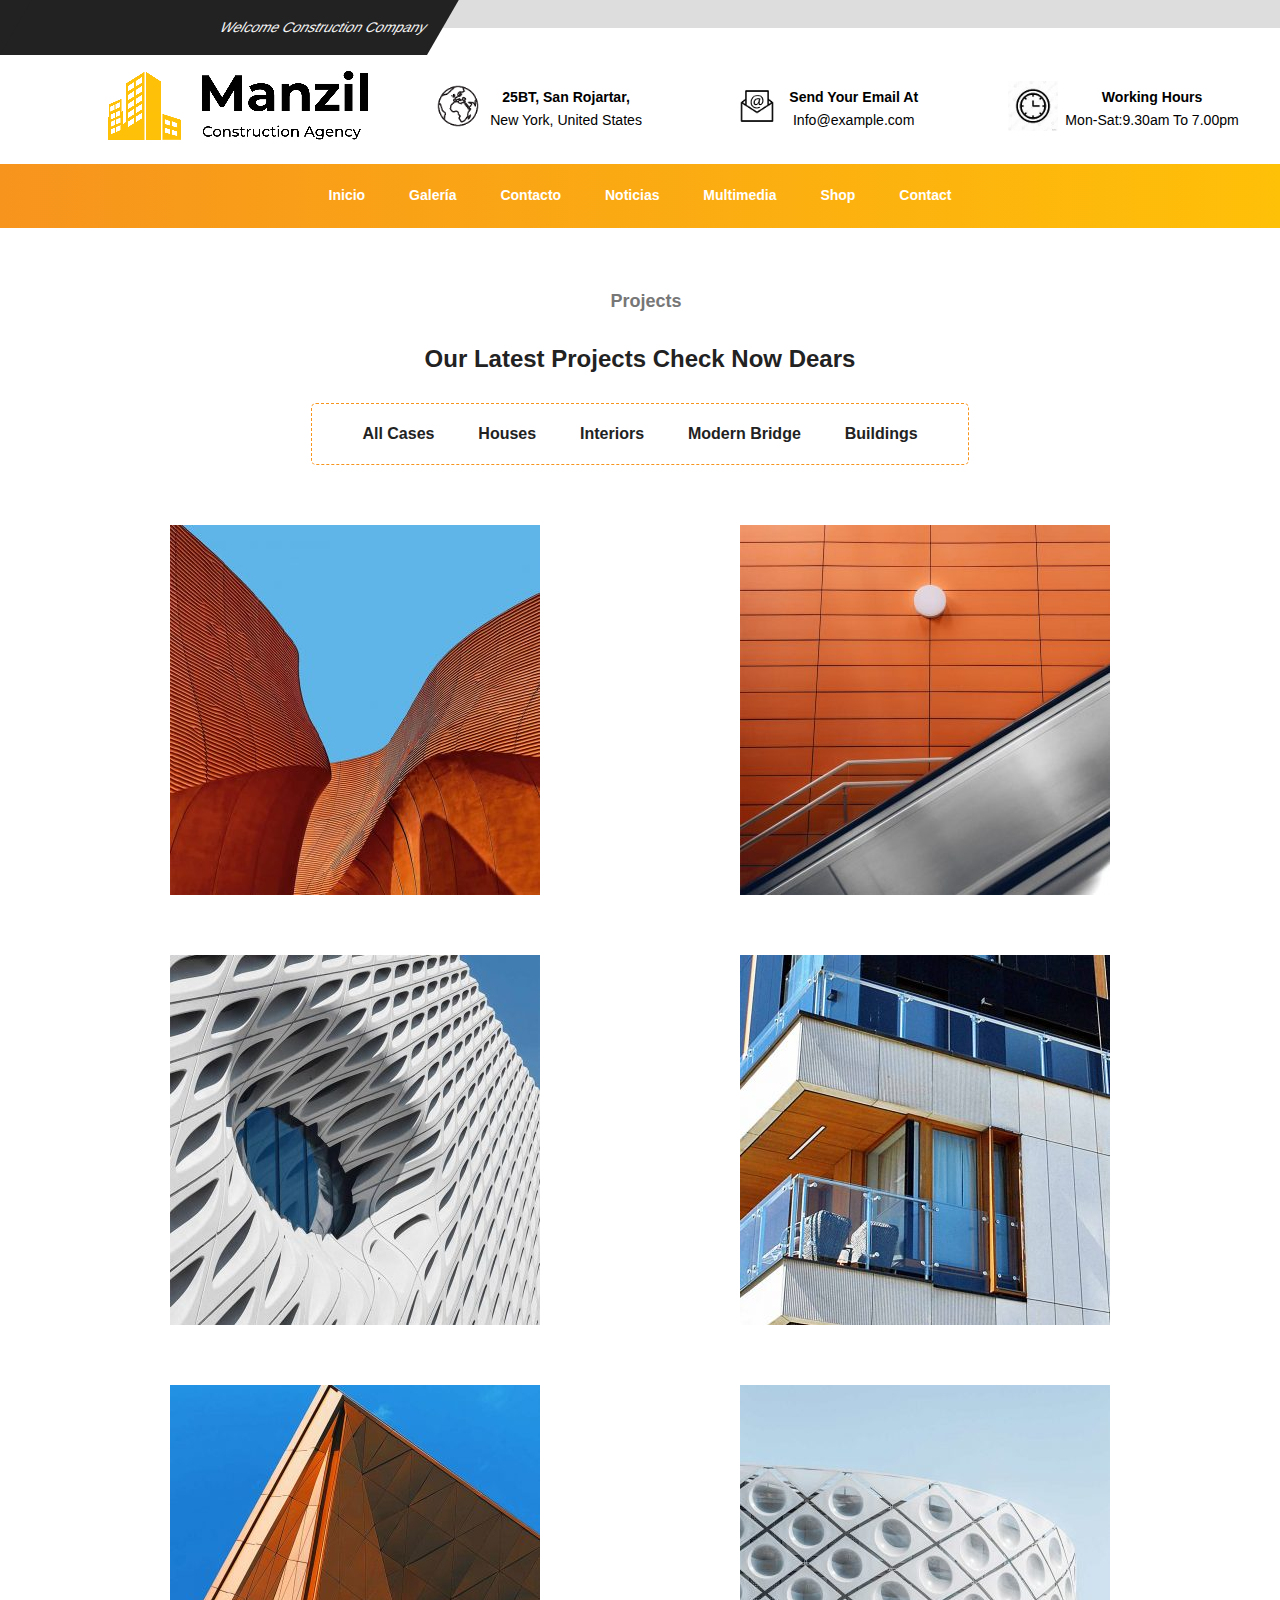
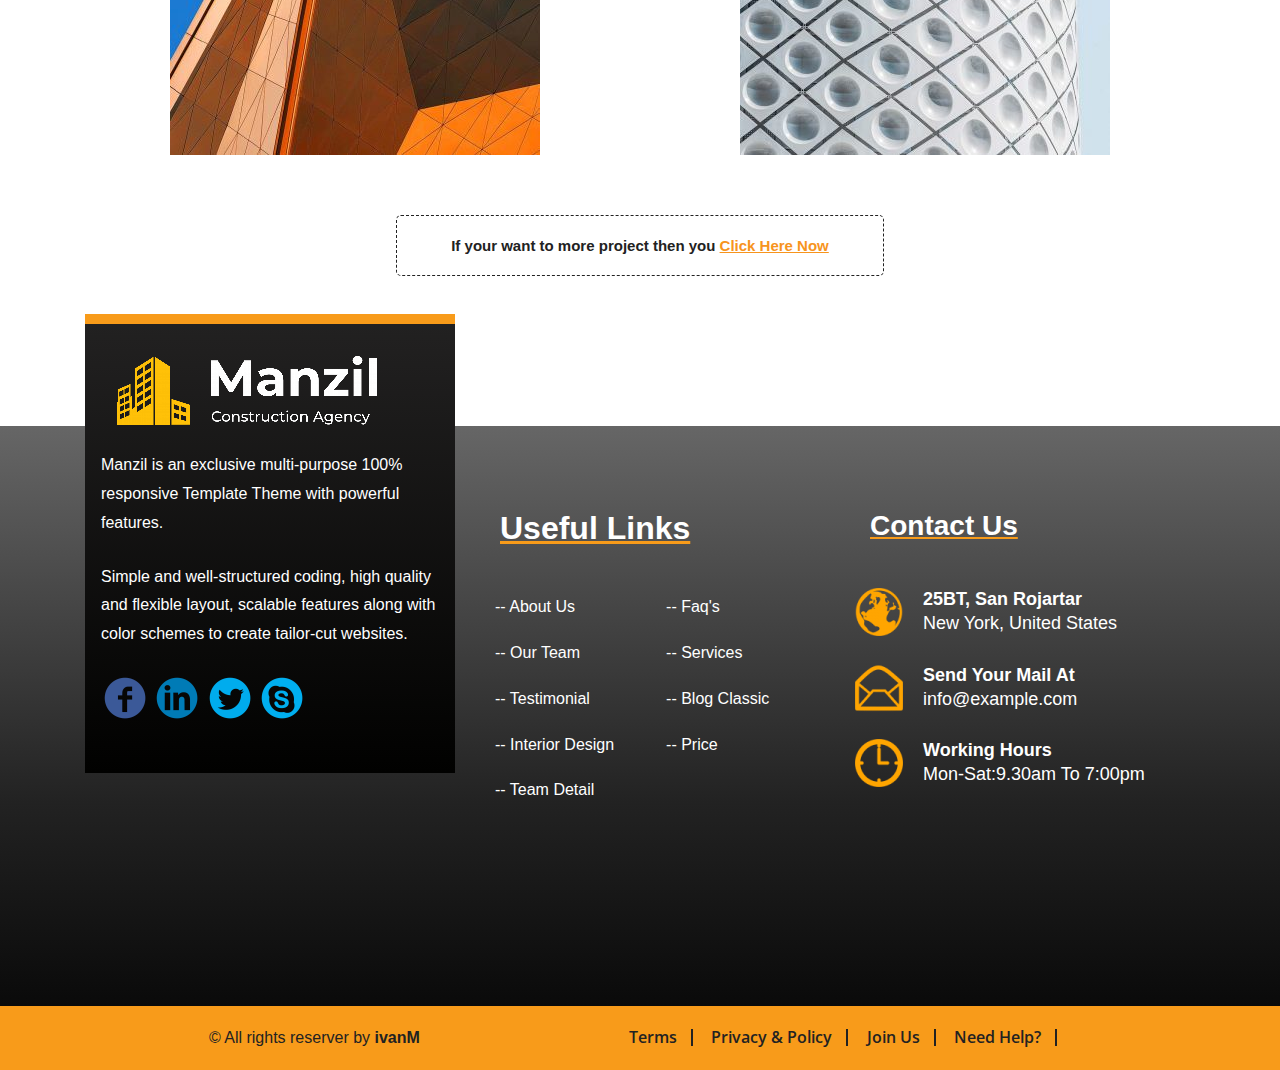
<file: Proyecto/galeria.html>
<!DOCTYPE html>
<html lang="es">

<head>
    <meta charset="UTF-8">
    <meta http-equiv="X-UA-Compatible" content="IE=edge">
    <meta name="viewport" content="width=device-width, initial-scale=1.0">
    <link rel="stylesheet" href="style.css">
    <link rel="stylesheet" href="https://stackpath.bootstrapcdn.com/font-awesome/4.7.0/css/font-awesome.min.css">
    <title>ProjectCSS</title>
</head>

<body>
    <header>
        <div id="divHeadTop">
            <div id="fixTextoTop">
                <div id="textoTop">
                    <div id="headTexto">Welcome Construction Company </div>
                </div>
            </div>
            <div id="grisTop"></div>
            <div id="blancoTop"></div>
        </div>
        <div id="headLogoNav">

            <div id="logoIcono">

                <div id="headLogo"><img src="img/logo.png" id="imgLogo"></div>

                <div id="headIconos">
                    <div class="iconoContainer">
                        <div>
                            <img class="logo" src="img/tierra.png">
                        </div>
                        <div>
                            <ul>
                                <li><strong>25BT, San Rojartar,</strong></li>
                                <li>New York, United States</li>
                            </ul>
                        </div>
                    </div>

                    <div class="iconoContainer">
                        <div>
                            <img class="logo" src="img/mail.png">
                        </div>
                        <div>
                            <ul>
                                <li><strong>Send Your Email At</strong></li>
                                <li>Info@example.com</li>
                            </ul>
                        </div>
                    </div>

                    <div class="iconoContainer" id="iconoHidden">
                        <div>
                            <img class="logo" src="img/reloj.jpg">
                        </div>
                        <div>
                            <ul>
                                <li><strong>Working Hours</strong></li>
                                <li>Mon-Sat:9.30am To 7.00pm</li>
                            </ul>
                        </div>
                    </div>
                </div>
            </div>
        </div>
    </header>

    <!-- NAV -->
    <nav>
        <ul id="ulMenu">
            <li><a href="index.html">Inicio</a></li>
            <li><a href="galeria.html">Galería</a></li>
            <li><a href="contacto.html">Contacto</a></li>
            <li><a href="noticias.html">Noticias</a></li>
            <li><a href="multimedia.html">Multimedia</a></li>
            <li><a href="#">Shop</a></li>
            <li><a href="#">Contact</a></li>
        </ul>
        <div class="hide">
            <i class="fa fa-bars"></i> Menu
        </div>
    </nav>

    <!-- MAAAIN -->
    <main>
        <section>
            <div class="qSectionCenter">
                <div id="qSectionTitle">
                    <div class="tituloGris">Projects</div>
                    <h1 class="hNegro">Our Latest Projects Check Now Dears</h1>
                </div>
            </div>
            <div id="qSectionPanel">
                <ul>
                    <li>All Cases</li>
                    <li>Houses</li>
                    <li>Interiors</li>
                    <li>Modern Bridge</li>
                    <li>Buildings</li>
                </ul>
            </div>
            <div class="qSectionCenter">
                <div id="qSectionImg">
                    <img src="img/4a-370x370.jpg" alt="foto Estructura">
                    <img src="img/5a-370x370.jpg" alt="foto Estructura">
                    <img src="img/7a-370x370.jpg" alt="foto Estructura">
                    <img src="img/8a-370x370.jpg" alt="foto Estructura">
                    <img src="img/9a-370x370.jpg" alt="foto Estructura">
                    <img src="img/10a-370x370.jpg" alt="foto Estructura">
                </div>
            </div>
            <div class="qSectionCenter">
                <div id="qSectionMore">
                    <span>If your want to more project then you</span>
                    <a href="#">Click Here Now</a>
                </div>
            </div>
        </section>
    </main>


    <!-- FOOTEEER -->
    <footer>
        <div>
        <div id="footerContent">
            <div id="footerLogo">
                <div id="footerImg"><img src="img/logoBlanco.png" id="imgLogo"></div>
                <!-- <div id="footerDescripcion"></div> -->
                <p>Manzil is an exclusive multi-purpose 100% responsive Template Theme with powerful features.</p>
                <p>Simple and well-structured coding, high quality and flexible layout, scalable features along with
                    color schemes to create tailor-cut websites.</p>
                <div id="footerRedes">
                    <ul id="ulFooter">
                        <li><a href="https://es-es.facebook.com/"><img src="img/icon-facebook.png" alt="facebook"></a>
                        </li>
                        <li><a href="https://es.linkedin.com/"><img src="img/icon-linkedin.png" alt="linkedin"></a></li>
                        <li><a href="https://twitter.com/"><img src="img/icon-twitter.png" alt="twitter"></a></li>
                        <li><a href="https://www.skype.com/es/"><img src="img/icon-skype.png" alt="skype"></a></li>
                    </ul>
                </div>
            </div>

            <div id="footerLinks">
                <h1>Useful Links</h1>
                <ul id="ulLinks">
                    <li><a href="">-- About Us</a></li>
                    <li><a href="">-- Faq's</a></li>
                    <li><a href="">-- Our Team</a></li>
                    <li><a href="">-- Services</a></li>
                    <li><a href="">-- Testimonial</a></li>
                    <li><a href="">-- Blog Classic</a></li>
                    <li><a href="">-- Interior Design</a></li>
                    <li><a href="">-- Price</a></li>
                    <li><a href="">-- Team Detail</a></li>
                </ul>
            </div>

            <div>
                <div id="footerContact">
                    <h1>Contact Us</h1>
                    <div id="footerContactDiv">
                        <ul>
                            <li>
                                <img src="img/globe-4-48.png">
                                <span class="arriba"><strong>25BT, San Rojartar</strong></span>
                                <span class="abajo">New York, United States</span>
                            </li>

                            <li>
                                <img src="img/email-48.png">
                                <span class="arriba"><strong>Send Your Mail At</strong></span>
                                <span class="abajo">info@example.com</span>
                            </li>

                            <li>
                                <img src="img/clock-5-48.png">
                                <span class="arriba"><strong>Working Hours</strong></span>
                                <span class="abajo">Mon-Sat:9.30am To 7:00pm</span>
                            </li>
                        </ul>
                    </div>
                </div>
            </div>
        </div>
        <div id="footerCopy">
            <span id="spanLeft">&copy All rights reserver by <strong>ivanM</strong></span>
            <span id="spanRight">
                <ul>
                    <li><a href="#">Terms</a></li>
                    <li><a href="#">Privacy & Policy</a></li>
                    <li><a href="#">Join Us</a></li>
                    <li><a href="#">Need Help?</a></li>
                </ul>
            </span>
        </div>
    </div>
    </footer>

    <script src="https://code.jquery.com/jquery-1.12.4.min.js"></script>
    <script>
        let ulMenu = document.querySelector('#ulMenu');

        $(".hide").on('click', function () {
            $("nav ul").toggle('slow');
        })


        window.addEventListener("resize", function (event) {

            var anchoVentana = window.innerWidth;

            if (anchoVentana > 768) {
                let ulMenu = document.querySelector('#ulMenu');
                ulMenu.style.display = '';


            }

        })
    </script>
</body>

</html>
</file>
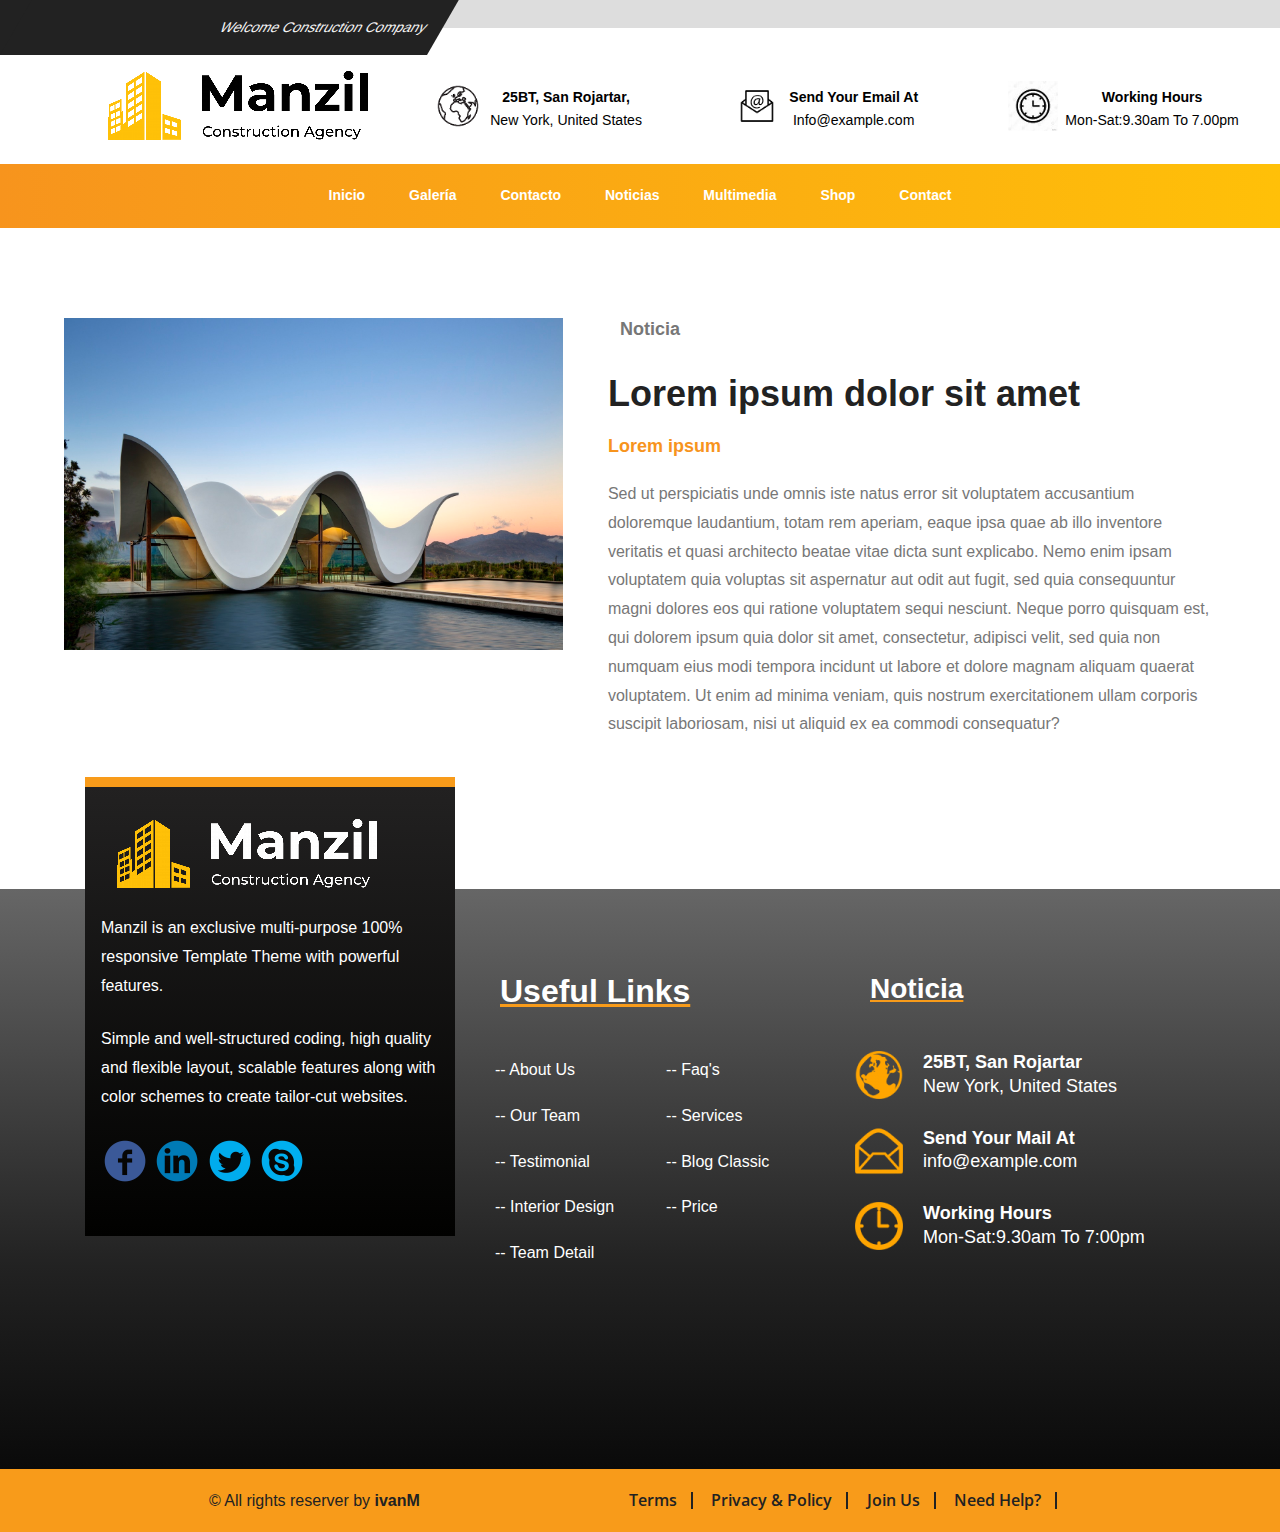
<file: Proyecto/noticia1.html>
<!DOCTYPE html>
<html lang="es">

<head>
    <meta charset="UTF-8">
    <meta http-equiv="X-UA-Compatible" content="IE=edge">
    <meta name="viewport" content="width=device-width, initial-scale=1.0">
    <link rel="stylesheet" href="style.css">
    <link rel="stylesheet" href="https://stackpath.bootstrapcdn.com/font-awesome/4.7.0/css/font-awesome.min.css">
    <title>Noticia</title>
    <style>
        .tituloGris {
            margin-top: 0px;
        }

        #secondSection {
            margin-bottom: 30px;
        }
    </style>
</head>

<body>
    <header>
        <div id="divHeadTop">
            <div id="fixTextoTop">
                <div id="textoTop">
                    <div id="headTexto">Welcome Construction Company </div>
                </div>
            </div>
            <div id="grisTop"></div>
            <div id="blancoTop"></div>
        </div>
        <div id="headLogoNav">

            <div id="logoIcono">

                <div id="headLogo"><img src="img/logo.png" id="imgLogo"></div>

                <div id="headIconos">
                    <div class="iconoContainer">
                        <div>
                            <img class="logo" src="img/tierra.png">
                        </div>
                        <div>
                            <ul>
                                <li><strong>25BT, San Rojartar,</strong></li>
                                <li>New York, United States</li>
                            </ul>
                        </div>
                    </div>

                    <div class="iconoContainer">
                        <div>
                            <img class="logo" src="img/mail.png">
                        </div>
                        <div>
                            <ul>
                                <li><strong>Send Your Email At</strong></li>
                                <li>Info@example.com</li>
                            </ul>
                        </div>
                    </div>

                    <div class="iconoContainer" id="iconoHidden">
                        <div>
                            <img class="logo" src="img/reloj.jpg">
                        </div>
                        <div>
                            <ul>
                                <li><strong>Working Hours</strong></li>
                                <li>Mon-Sat:9.30am To 7.00pm</li>
                            </ul>
                        </div>
                    </div>
                </div>
            </div>
        </div>
    </header>

    <!-- NAV -->
    <nav>
        <ul id="ulMenu">
            <li><a href="index.html">Inicio</a></li>
            <li><a href="galeria.html">Galería</a></li>
            <li><a href="contacto.html">Contacto</a></li>
            <li><a href="noticias.html">Noticias</a></li>
            <li><a href="multimedia.html">Multimedia</a></li>
            <li><a href="#">Shop</a></li>
            <li><a href="#">Contact</a></li>
        </ul>
        <div class="hide">
            <i class="fa fa-bars"></i> Menu
        </div>
    </nav>

    <!-- MAAAIN -->
    <main>
        <section id="secondSection">
            <div id="sSectionImg"><img src="img/noticia1.jpg"></div>

            <div id="sSectionContent">
                <div class="tituloGris">Noticia</div>
                <h1 class="hNegro">Lorem ipsum dolor sit amet</h1>
                <span id="sSectionSpan">Lorem ipsum</span>
                <p>
                    Sed ut perspiciatis unde omnis iste natus error sit voluptatem accusantium doloremque laudantium, totam rem aperiam, 
                    eaque ipsa quae ab illo inventore veritatis et quasi architecto beatae vitae dicta sunt explicabo. Nemo enim ipsam 
                    voluptatem quia voluptas sit aspernatur aut odit aut fugit, sed quia consequuntur magni dolores eos qui ratione 
                    voluptatem sequi nesciunt. Neque porro quisquam est, qui dolorem ipsum quia dolor sit amet, consectetur, adipisci 
                    velit, sed quia non numquam eius modi tempora incidunt ut labore et dolore magnam aliquam quaerat voluptatem. 
                    Ut enim ad minima veniam, quis nostrum exercitationem ullam corporis suscipit laboriosam, nisi ut aliquid ex ea 
                    commodi consequatur?
                </p>
            </div>
        </section>
    </main>


    <!-- FOOTEEER -->
    <footer>
        <div>
            <div id="footerContent">
                <div id="footerLogo">
                    <div id="footerImg"><img src="img/logoBlanco.png" id="imgLogo"></div>
                    <p>Manzil is an exclusive multi-purpose 100% responsive Template Theme with powerful features.</p>
                    <p>Simple and well-structured coding, high quality and flexible layout, scalable features along with
                        color schemes to create tailor-cut websites.</p>
                    <div id="footerRedes">
                        <ul id="ulFooter">
                            <li><a href="https://es-es.facebook.com/"><img src="img/icon-facebook.png"
                                        alt="facebook"></a>
                            </li>
                            <li><a href="https://es.linkedin.com/"><img src="img/icon-linkedin.png" alt="linkedin"></a>
                            </li>
                            <li><a href="https://twitter.com/"><img src="img/icon-twitter.png" alt="twitter"></a></li>
                            <li><a href="https://www.skype.com/es/"><img src="img/icon-skype.png" alt="skype"></a></li>
                        </ul>
                    </div>
                </div>

                <div id="footerLinks">
                    <h1>Useful Links</h1>
                    <ul id="ulLinks">
                        <li><a href="">-- About Us</a></li>
                        <li><a href="">-- Faq's</a></li>
                        <li><a href="">-- Our Team</a></li>
                        <li><a href="">-- Services</a></li>
                        <li><a href="">-- Testimonial</a></li>
                        <li><a href="">-- Blog Classic</a></li>
                        <li><a href="">-- Interior Design</a></li>
                        <li><a href="">-- Price</a></li>
                        <li><a href="">-- Team Detail</a></li>
                    </ul>
                </div>

                <div>
                    <div id="footerContact">
                        <h1>Noticia</h1>
                        <div id="footerContactDiv">
                            <ul>
                                <li>
                                    <img src="img/globe-4-48.png">
                                    <span class="arriba"><strong>25BT, San Rojartar</strong></span>
                                    <span class="abajo">New York, United States</span>
                                </li>

                                <li>
                                    <img src="img/email-48.png">
                                    <span class="arriba"><strong>Send Your Mail At</strong></span>
                                    <span class="abajo">info@example.com</span>
                                </li>

                                <li>
                                    <img src="img/clock-5-48.png">
                                    <span class="arriba"><strong>Working Hours</strong></span>
                                    <span class="abajo">Mon-Sat:9.30am To 7:00pm</span>
                                </li>
                            </ul>
                        </div>
                    </div>
                </div>
            </div>
            <div id="footerCopy">
                <span id="spanLeft">&copy All rights reserver by <strong>ivanM</strong></span>
                <span id="spanRight">
                    <ul>
                        <li><a href="#">Terms</a></li>
                        <li><a href="#">Privacy & Policy</a></li>
                        <li><a href="#">Join Us</a></li>
                        <li><a href="#">Need Help?</a></li>
                    </ul>
                </span>
            </div>
        </div>
    </footer>

    <script src="https://code.jquery.com/jquery-1.12.4.min.js"></script>
    <script>
        let ulMenu = document.querySelector('#ulMenu');

        $(".hide").on('click', function () {
            $("nav ul").toggle('slow');
        })


        window.addEventListener("resize", function (event) {

            var anchoVentana = window.innerWidth;

            if (anchoVentana > 768) {
                let ulMenu = document.querySelector('#ulMenu');
                ulMenu.style.display = '';


            }

        })
    </script>
</body>

</html>
</file>
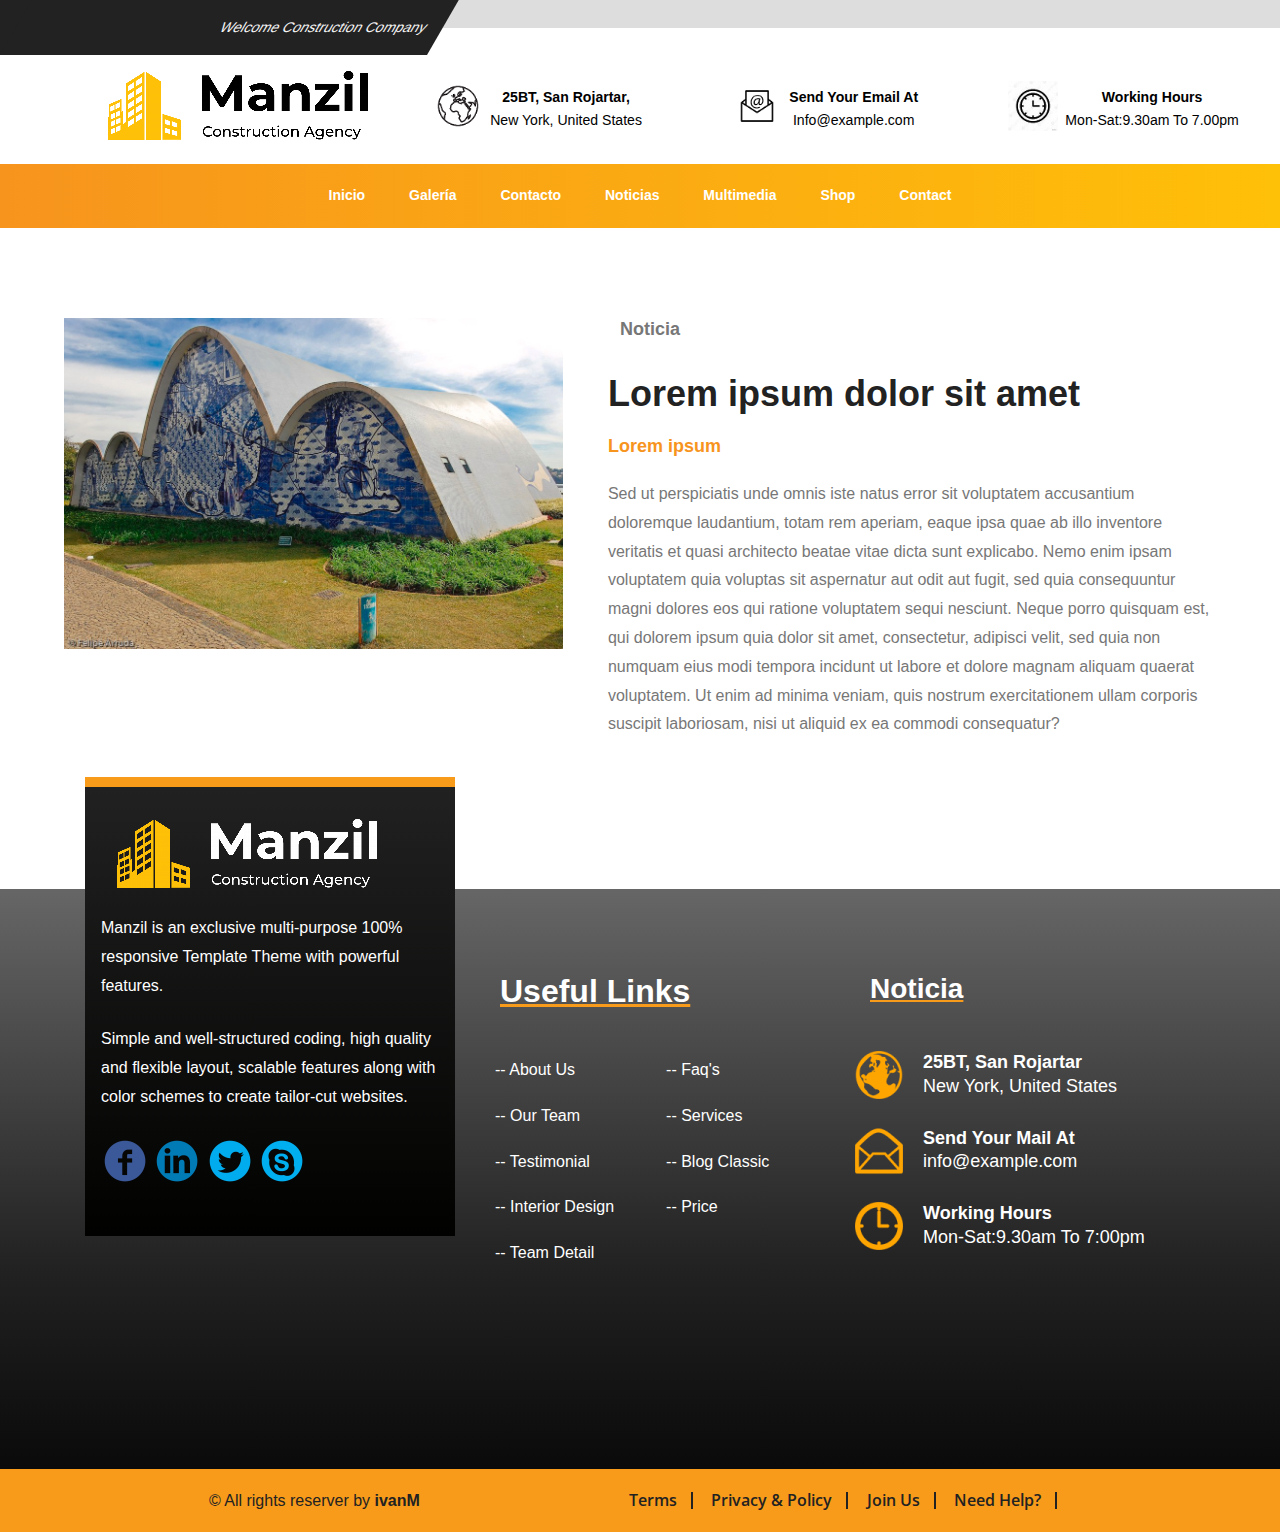
<file: Proyecto/noticia2.html>
<!DOCTYPE html>
<html lang="es">

<head>
    <meta charset="UTF-8">
    <meta http-equiv="X-UA-Compatible" content="IE=edge">
    <meta name="viewport" content="width=device-width, initial-scale=1.0">
    <link rel="stylesheet" href="style.css">
    <link rel="stylesheet" href="https://stackpath.bootstrapcdn.com/font-awesome/4.7.0/css/font-awesome.min.css">
    <title>Noticia</title>
    <style>
        .tituloGris {
            margin-top: 0px;
        }

        #secondSection {
            margin-bottom: 30px;
        }
    </style>
</head>

<body>
    <header>
        <div id="divHeadTop">
            <div id="fixTextoTop">
                <div id="textoTop">
                    <div id="headTexto">Welcome Construction Company </div>
                </div>
            </div>
            <div id="grisTop"></div>
            <div id="blancoTop"></div>
        </div>
        <div id="headLogoNav">

            <div id="logoIcono">

                <div id="headLogo"><img src="img/logo.png" id="imgLogo"></div>

                <div id="headIconos">
                    <div class="iconoContainer">
                        <div>
                            <img class="logo" src="img/tierra.png">
                        </div>
                        <div>
                            <ul>
                                <li><strong>25BT, San Rojartar,</strong></li>
                                <li>New York, United States</li>
                            </ul>
                        </div>
                    </div>

                    <div class="iconoContainer">
                        <div>
                            <img class="logo" src="img/mail.png">
                        </div>
                        <div>
                            <ul>
                                <li><strong>Send Your Email At</strong></li>
                                <li>Info@example.com</li>
                            </ul>
                        </div>
                    </div>

                    <div class="iconoContainer" id="iconoHidden">
                        <div>
                            <img class="logo" src="img/reloj.jpg">
                        </div>
                        <div>
                            <ul>
                                <li><strong>Working Hours</strong></li>
                                <li>Mon-Sat:9.30am To 7.00pm</li>
                            </ul>
                        </div>
                    </div>
                </div>
            </div>
        </div>
    </header>

    <!-- NAV -->
    <nav>
        <ul id="ulMenu">
            <li><a href="index.html">Inicio</a></li>
            <li><a href="galeria.html">Galería</a></li>
            <li><a href="contacto.html">Contacto</a></li>
            <li><a href="noticias.html">Noticias</a></li>
            <li><a href="multimedia.html">Multimedia</a></li>
            <li><a href="#">Shop</a></li>
            <li><a href="#">Contact</a></li>
        </ul>
        <div class="hide">
            <i class="fa fa-bars"></i> Menu
        </div>
    </nav>

    <!-- MAAAIN -->
    <main>
        <section id="secondSection">
            <div id="sSectionImg"><img src="img/noticia2.jpg"></div>

            <div id="sSectionContent">
                <div class="tituloGris">Noticia</div>
                <h1 class="hNegro">Lorem ipsum dolor sit amet</h1>
                <span id="sSectionSpan">Lorem ipsum</span>
                <p>
                    Sed ut perspiciatis unde omnis iste natus error sit voluptatem accusantium doloremque laudantium, totam rem aperiam, 
                    eaque ipsa quae ab illo inventore veritatis et quasi architecto beatae vitae dicta sunt explicabo. Nemo enim ipsam 
                    voluptatem quia voluptas sit aspernatur aut odit aut fugit, sed quia consequuntur magni dolores eos qui ratione 
                    voluptatem sequi nesciunt. Neque porro quisquam est, qui dolorem ipsum quia dolor sit amet, consectetur, adipisci 
                    velit, sed quia non numquam eius modi tempora incidunt ut labore et dolore magnam aliquam quaerat voluptatem. 
                    Ut enim ad minima veniam, quis nostrum exercitationem ullam corporis suscipit laboriosam, nisi ut aliquid ex ea 
                    commodi consequatur?
                </p>
            </div>
        </section>
    </main>


    <!-- FOOTEEER -->
    <footer>
        <div>
            <div id="footerContent">
                <div id="footerLogo">
                    <div id="footerImg"><img src="img/logoBlanco.png" id="imgLogo"></div>
                    <p>Manzil is an exclusive multi-purpose 100% responsive Template Theme with powerful features.</p>
                    <p>Simple and well-structured coding, high quality and flexible layout, scalable features along with
                        color schemes to create tailor-cut websites.</p>
                    <div id="footerRedes">
                        <ul id="ulFooter">
                            <li><a href="https://es-es.facebook.com/"><img src="img/icon-facebook.png"
                                        alt="facebook"></a>
                            </li>
                            <li><a href="https://es.linkedin.com/"><img src="img/icon-linkedin.png" alt="linkedin"></a>
                            </li>
                            <li><a href="https://twitter.com/"><img src="img/icon-twitter.png" alt="twitter"></a></li>
                            <li><a href="https://www.skype.com/es/"><img src="img/icon-skype.png" alt="skype"></a></li>
                        </ul>
                    </div>
                </div>

                <div id="footerLinks">
                    <h1>Useful Links</h1>
                    <ul id="ulLinks">
                        <li><a href="">-- About Us</a></li>
                        <li><a href="">-- Faq's</a></li>
                        <li><a href="">-- Our Team</a></li>
                        <li><a href="">-- Services</a></li>
                        <li><a href="">-- Testimonial</a></li>
                        <li><a href="">-- Blog Classic</a></li>
                        <li><a href="">-- Interior Design</a></li>
                        <li><a href="">-- Price</a></li>
                        <li><a href="">-- Team Detail</a></li>
                    </ul>
                </div>

                <div>
                    <div id="footerContact">
                        <h1>Noticia</h1>
                        <div id="footerContactDiv">
                            <ul>
                                <li>
                                    <img src="img/globe-4-48.png">
                                    <span class="arriba"><strong>25BT, San Rojartar</strong></span>
                                    <span class="abajo">New York, United States</span>
                                </li>

                                <li>
                                    <img src="img/email-48.png">
                                    <span class="arriba"><strong>Send Your Mail At</strong></span>
                                    <span class="abajo">info@example.com</span>
                                </li>

                                <li>
                                    <img src="img/clock-5-48.png">
                                    <span class="arriba"><strong>Working Hours</strong></span>
                                    <span class="abajo">Mon-Sat:9.30am To 7:00pm</span>
                                </li>
                            </ul>
                        </div>
                    </div>
                </div>
            </div>
            <div id="footerCopy">
                <span id="spanLeft">&copy All rights reserver by <strong>ivanM</strong></span>
                <span id="spanRight">
                    <ul>
                        <li><a href="#">Terms</a></li>
                        <li><a href="#">Privacy & Policy</a></li>
                        <li><a href="#">Join Us</a></li>
                        <li><a href="#">Need Help?</a></li>
                    </ul>
                </span>
            </div>
        </div>
    </footer>

    <script src="https://code.jquery.com/jquery-1.12.4.min.js"></script>
    <script>
        let ulMenu = document.querySelector('#ulMenu');

        $(".hide").on('click', function () {
            $("nav ul").toggle('slow');
        })


        window.addEventListener("resize", function (event) {

            var anchoVentana = window.innerWidth;

            if (anchoVentana > 768) {
                let ulMenu = document.querySelector('#ulMenu');
                ulMenu.style.display = '';


            }

        })
    </script>
</body>

</html>
</file>
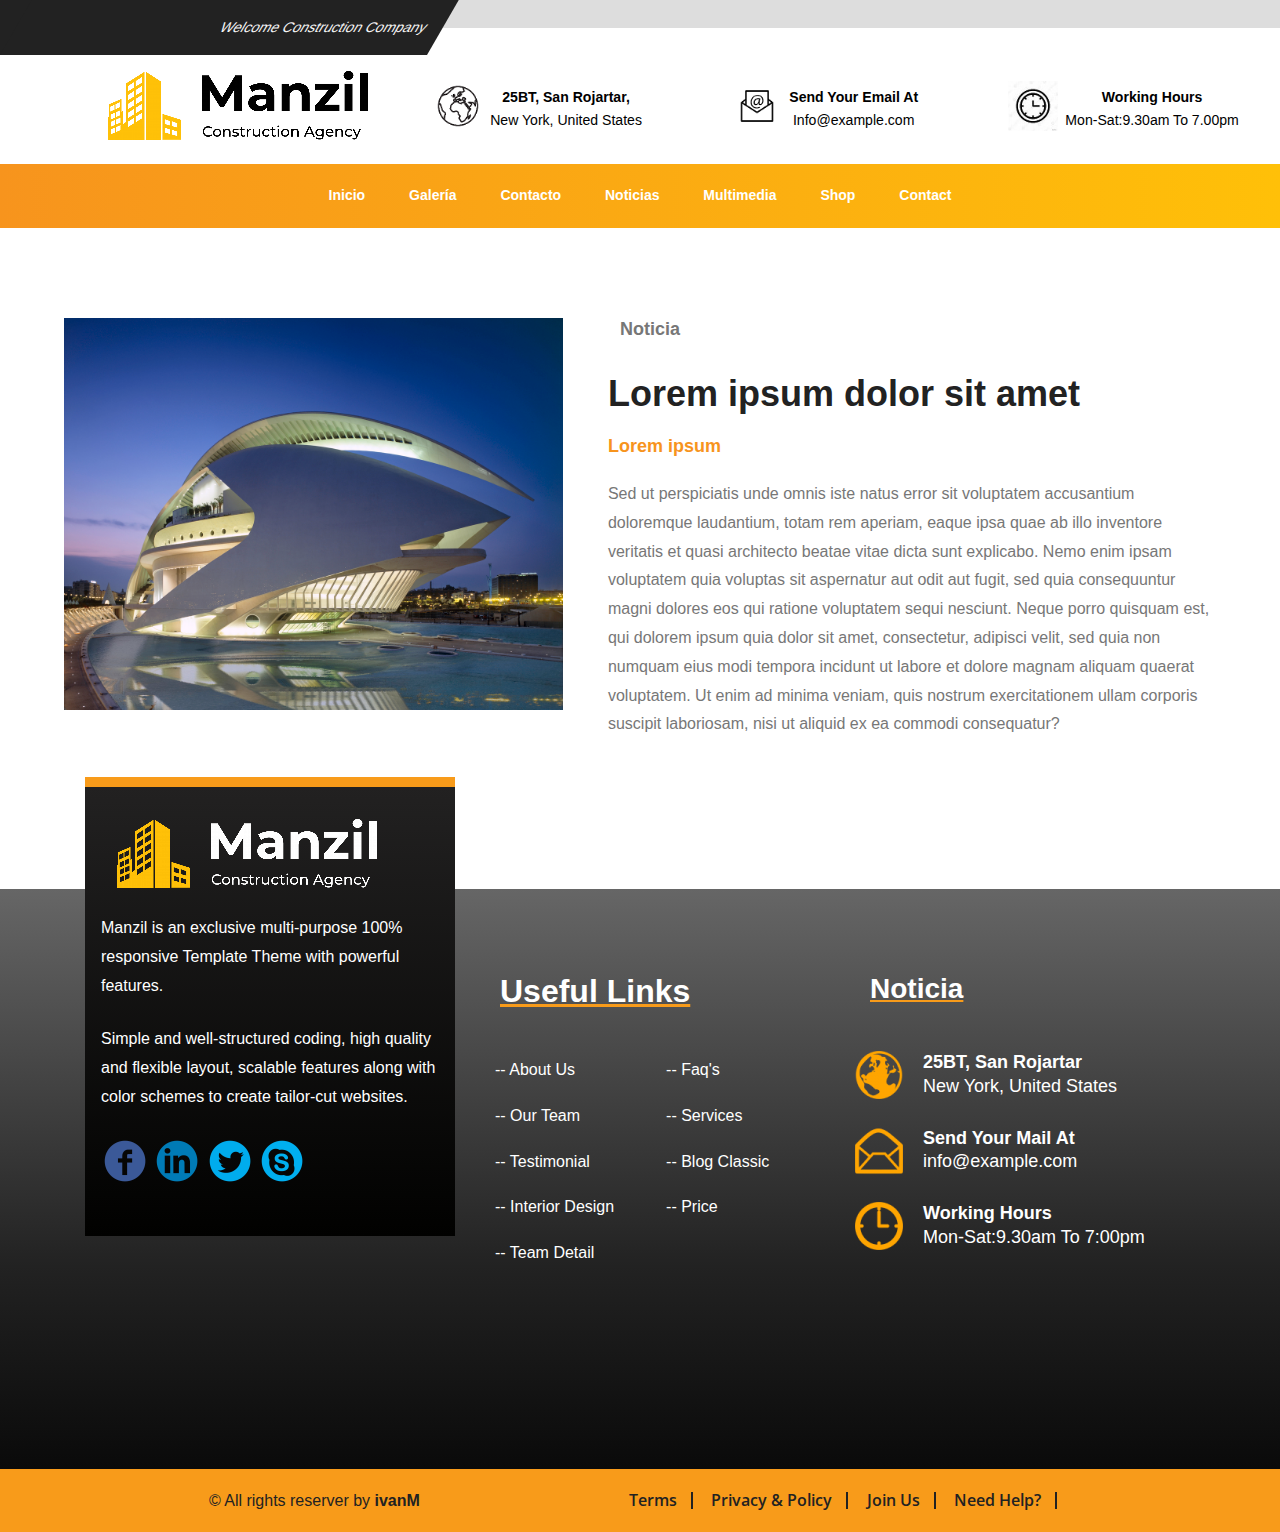
<file: Proyecto/noticia3.html>
<!DOCTYPE html>
<html lang="es">

<head>
    <meta charset="UTF-8">
    <meta http-equiv="X-UA-Compatible" content="IE=edge">
    <meta name="viewport" content="width=device-width, initial-scale=1.0">
    <link rel="stylesheet" href="style.css">
    <link rel="stylesheet" href="https://stackpath.bootstrapcdn.com/font-awesome/4.7.0/css/font-awesome.min.css">
    <title>Noticia</title>
    <style>
        .tituloGris {
            margin-top: 0px;
        }

        #secondSection {
            margin-bottom: 30px;
        }
    </style>
</head>

<body>
    <header>
        <div id="divHeadTop">
            <div id="fixTextoTop">
                <div id="textoTop">
                    <div id="headTexto">Welcome Construction Company </div>
                </div>
            </div>
            <div id="grisTop"></div>
            <div id="blancoTop"></div>
        </div>
        <div id="headLogoNav">

            <div id="logoIcono">

                <div id="headLogo"><img src="img/logo.png" id="imgLogo"></div>

                <div id="headIconos">
                    <div class="iconoContainer">
                        <div>
                            <img class="logo" src="img/tierra.png">
                        </div>
                        <div>
                            <ul>
                                <li><strong>25BT, San Rojartar,</strong></li>
                                <li>New York, United States</li>
                            </ul>
                        </div>
                    </div>

                    <div class="iconoContainer">
                        <div>
                            <img class="logo" src="img/mail.png">
                        </div>
                        <div>
                            <ul>
                                <li><strong>Send Your Email At</strong></li>
                                <li>Info@example.com</li>
                            </ul>
                        </div>
                    </div>

                    <div class="iconoContainer" id="iconoHidden">
                        <div>
                            <img class="logo" src="img/reloj.jpg">
                        </div>
                        <div>
                            <ul>
                                <li><strong>Working Hours</strong></li>
                                <li>Mon-Sat:9.30am To 7.00pm</li>
                            </ul>
                        </div>
                    </div>
                </div>
            </div>
        </div>
    </header>

    <!-- NAV -->
    <nav>
        <ul id="ulMenu">
            <li><a href="index.html">Inicio</a></li>
            <li><a href="galeria.html">Galería</a></li>
            <li><a href="contacto.html">Contacto</a></li>
            <li><a href="noticias.html">Noticias</a></li>
            <li><a href="multimedia.html">Multimedia</a></li>
            <li><a href="#">Shop</a></li>
            <li><a href="#">Contact</a></li>
        </ul>
        <div class="hide">
            <i class="fa fa-bars"></i> Menu
        </div>
    </nav>

    <!-- MAAAIN -->
    <main>
        <section id="secondSection">
            <div id="sSectionImg"><img src="img/noticia3.jpg"></div>

            <div id="sSectionContent">
                <div class="tituloGris">Noticia</div>
                <h1 class="hNegro">Lorem ipsum dolor sit amet</h1>
                <span id="sSectionSpan">Lorem ipsum</span>
                <p>
                    Sed ut perspiciatis unde omnis iste natus error sit voluptatem accusantium doloremque laudantium, totam rem aperiam, 
                    eaque ipsa quae ab illo inventore veritatis et quasi architecto beatae vitae dicta sunt explicabo. Nemo enim ipsam 
                    voluptatem quia voluptas sit aspernatur aut odit aut fugit, sed quia consequuntur magni dolores eos qui ratione 
                    voluptatem sequi nesciunt. Neque porro quisquam est, qui dolorem ipsum quia dolor sit amet, consectetur, adipisci 
                    velit, sed quia non numquam eius modi tempora incidunt ut labore et dolore magnam aliquam quaerat voluptatem. 
                    Ut enim ad minima veniam, quis nostrum exercitationem ullam corporis suscipit laboriosam, nisi ut aliquid ex ea 
                    commodi consequatur?
                </p>
            </div>
        </section>
    </main>


    <!-- FOOTEEER -->
    <footer>
        <div>
            <div id="footerContent">
                <div id="footerLogo">
                    <div id="footerImg"><img src="img/logoBlanco.png" id="imgLogo"></div>
                    <p>Manzil is an exclusive multi-purpose 100% responsive Template Theme with powerful features.</p>
                    <p>Simple and well-structured coding, high quality and flexible layout, scalable features along with
                        color schemes to create tailor-cut websites.</p>
                    <div id="footerRedes">
                        <ul id="ulFooter">
                            <li><a href="https://es-es.facebook.com/"><img src="img/icon-facebook.png"
                                        alt="facebook"></a>
                            </li>
                            <li><a href="https://es.linkedin.com/"><img src="img/icon-linkedin.png" alt="linkedin"></a>
                            </li>
                            <li><a href="https://twitter.com/"><img src="img/icon-twitter.png" alt="twitter"></a></li>
                            <li><a href="https://www.skype.com/es/"><img src="img/icon-skype.png" alt="skype"></a></li>
                        </ul>
                    </div>
                </div>

                <div id="footerLinks">
                    <h1>Useful Links</h1>
                    <ul id="ulLinks">
                        <li><a href="">-- About Us</a></li>
                        <li><a href="">-- Faq's</a></li>
                        <li><a href="">-- Our Team</a></li>
                        <li><a href="">-- Services</a></li>
                        <li><a href="">-- Testimonial</a></li>
                        <li><a href="">-- Blog Classic</a></li>
                        <li><a href="">-- Interior Design</a></li>
                        <li><a href="">-- Price</a></li>
                        <li><a href="">-- Team Detail</a></li>
                    </ul>
                </div>

                <div>
                    <div id="footerContact">
                        <h1>Noticia</h1>
                        <div id="footerContactDiv">
                            <ul>
                                <li>
                                    <img src="img/globe-4-48.png">
                                    <span class="arriba"><strong>25BT, San Rojartar</strong></span>
                                    <span class="abajo">New York, United States</span>
                                </li>

                                <li>
                                    <img src="img/email-48.png">
                                    <span class="arriba"><strong>Send Your Mail At</strong></span>
                                    <span class="abajo">info@example.com</span>
                                </li>

                                <li>
                                    <img src="img/clock-5-48.png">
                                    <span class="arriba"><strong>Working Hours</strong></span>
                                    <span class="abajo">Mon-Sat:9.30am To 7:00pm</span>
                                </li>
                            </ul>
                        </div>
                    </div>
                </div>
            </div>
            <div id="footerCopy">
                <span id="spanLeft">&copy All rights reserver by <strong>ivanM</strong></span>
                <span id="spanRight">
                    <ul>
                        <li><a href="#">Terms</a></li>
                        <li><a href="#">Privacy & Policy</a></li>
                        <li><a href="#">Join Us</a></li>
                        <li><a href="#">Need Help?</a></li>
                    </ul>
                </span>
            </div>
        </div>
    </footer>

    <script src="https://code.jquery.com/jquery-1.12.4.min.js"></script>
    <script>
        let ulMenu = document.querySelector('#ulMenu');

        $(".hide").on('click', function () {
            $("nav ul").toggle('slow');
        })


        window.addEventListener("resize", function (event) {

            var anchoVentana = window.innerWidth;

            if (anchoVentana > 768) {
                let ulMenu = document.querySelector('#ulMenu');
                ulMenu.style.display = '';


            }

        })
    </script>
</body>

</html>
</file>
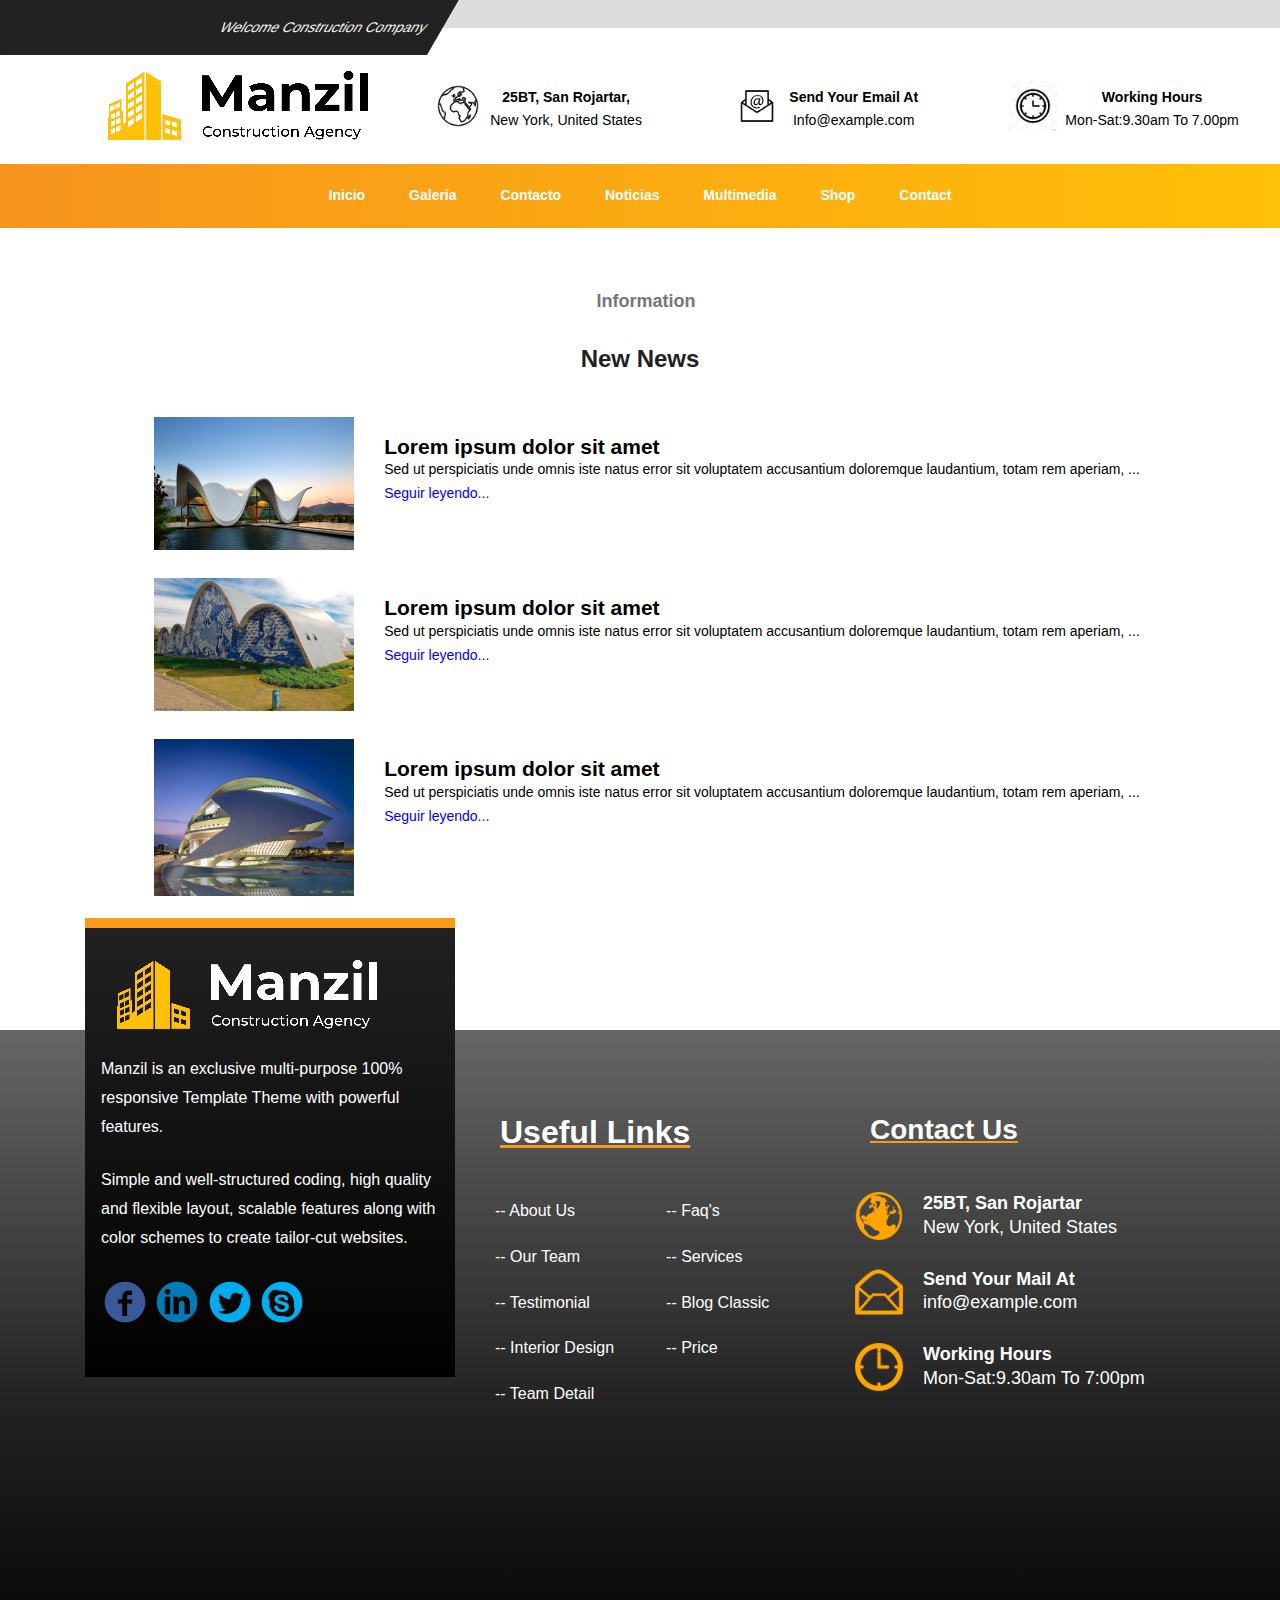
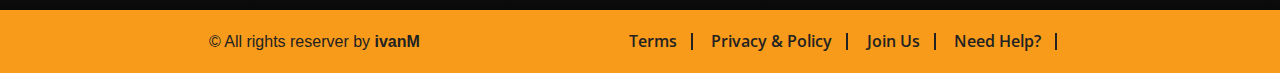
<file: Proyecto/noticias.html>
<!DOCTYPE html>
<html lang="es">

<head>
    <meta charset="UTF-8">
    <meta http-equiv="X-UA-Compatible" content="IE=edge">
    <meta name="viewport" content="width=device-width, initial-scale=1.0">
    <link rel="stylesheet" href="style.css">
    <link rel="stylesheet" href="https://stackpath.bootstrapcdn.com/font-awesome/4.7.0/css/font-awesome.min.css">
    <title>ProjectCSS</title>
    <style>
        h2 {
            display: block;
            margin-top: 32px;
        }

        section a {
            color: blue;
        }

        .qSectionCenter > div {
            margin-left: 16px;
        }

        .qSectionCenter > img {
            margin: 14px;
        }

        #terceraNoticia  {
            margin-bottom: 120px;
        }
    </style>
</head>

<body>
    <header>
        <div id="divHeadTop">
            <div id="fixTextoTop">
                <div id="textoTop">
                    <div id="headTexto">Welcome Construction Company </div>
                </div>
            </div>
            <div id="grisTop"></div>
            <div id="blancoTop"></div>
        </div>
        <div id="headLogoNav">

            <div id="logoIcono">

                <div id="headLogo"><img src="img/logo.png" id="imgLogo"></div>

                <div id="headIconos">
                    <div class="iconoContainer">
                        <div>
                            <img class="logo" src="img/tierra.png">
                        </div>
                        <div>
                            <ul>
                                <li><strong>25BT, San Rojartar,</strong></li>
                                <li>New York, United States</li>
                            </ul>
                        </div>
                    </div>

                    <div class="iconoContainer">
                        <div>
                            <img class="logo" src="img/mail.png">
                        </div>
                        <div>
                            <ul>
                                <li><strong>Send Your Email At</strong></li>
                                <li>Info@example.com</li>
                            </ul>
                        </div>
                    </div>

                    <div class="iconoContainer" id="iconoHidden">
                        <div>
                            <img class="logo" src="img/reloj.jpg">
                        </div>
                        <div>
                            <ul>
                                <li><strong>Working Hours</strong></li>
                                <li>Mon-Sat:9.30am To 7.00pm</li>
                            </ul>
                        </div>
                    </div>
                </div>
            </div>
        </div>
    </header>

    <!-- NAV -->
    <nav>
        <ul id="ulMenu">
            <li><a href="index.html">Inicio</a></li>
            <li><a href="galeria.html">Galería</a></li>
            <li><a href="contacto.html">Contacto</a></li>
            <li><a href="noticias.html">Noticias</a></li>
            <li><a href="multimedia.html">Multimedia</a></li>
            <li><a href="#">Shop</a></li>
            <li><a href="#">Contact</a></li>
        </ul>
        <div class="hide">
            <i class="fa fa-bars"></i> Menu
        </div>
    </nav>

    <!-- MAAAIN -->
    <main>
        <section>
            <div class="qSectionCenter">
                <div id="qSectionTitle">
                    <div class="tituloGris">Information</div>
                    <h1 class="hNegro">New News</h1>
                </div>
            </div>

            <div class="qSectionCenter">
                <img src="img/noticia1.jpg" alt="foto noticia" width="200px">
                <div>
                    <h2>Lorem ipsum dolor sit amet</h2>
                    <p>Sed ut perspiciatis unde omnis iste natus error sit voluptatem accusantium doloremque laudantium,
                        totam rem aperiam, ... </p>
                    <a href="noticia1.html">Seguir leyendo...</a>
                </div>
            </div>

            <div class="qSectionCenter">
                <img src="img/noticia2.jpg" alt="foto noticia" width="200px">
                <div>
                    <h2>Lorem ipsum dolor sit amet</h2>
                    <p>Sed ut perspiciatis unde omnis iste natus error sit voluptatem accusantium doloremque laudantium,
                        totam rem aperiam, ... </p>
                    <a href="noticia2.html">Seguir leyendo...</a>
                </div>
            </div>
            
            <div class="qSectionCenter" id="terceraNoticia">
                <img src="img/noticia3.jpg" alt="foto noticia" width="200px">
                <div>
                    <h2>Lorem ipsum dolor sit amet</h2>
                    <p>Sed ut perspiciatis unde omnis iste natus error sit voluptatem accusantium doloremque laudantium,
                        totam rem aperiam, ... </p>
                    <a href="noticia3.html">Seguir leyendo...</a>
                </div>
            </div>
        </section>
    </main>


    <!-- FOOTEEER -->
    <footer>
        <div>
            <div id="footerContent">
                <div id="footerLogo">
                    <div id="footerImg"><img src="img/logoBlanco.png" id="imgLogo"></div>
                    <p>Manzil is an exclusive multi-purpose 100% responsive Template Theme with powerful features.</p>
                    <p>Simple and well-structured coding, high quality and flexible layout, scalable features along with
                        color schemes to create tailor-cut websites.</p>
                    <div id="footerRedes">
                        <ul id="ulFooter">
                            <li><a href="https://es-es.facebook.com/"><img src="img/icon-facebook.png"
                                        alt="facebook"></a>
                            </li>
                            <li><a href="https://es.linkedin.com/"><img src="img/icon-linkedin.png" alt="linkedin"></a>
                            </li>
                            <li><a href="https://twitter.com/"><img src="img/icon-twitter.png" alt="twitter"></a></li>
                            <li><a href="https://www.skype.com/es/"><img src="img/icon-skype.png" alt="skype"></a></li>
                        </ul>
                    </div>
                </div>

                <div id="footerLinks">
                    <h1>Useful Links</h1>
                    <ul id="ulLinks">
                        <li><a href="">-- About Us</a></li>
                        <li><a href="">-- Faq's</a></li>
                        <li><a href="">-- Our Team</a></li>
                        <li><a href="">-- Services</a></li>
                        <li><a href="">-- Testimonial</a></li>
                        <li><a href="">-- Blog Classic</a></li>
                        <li><a href="">-- Interior Design</a></li>
                        <li><a href="">-- Price</a></li>
                        <li><a href="">-- Team Detail</a></li>
                    </ul>
                </div>

                <div>
                    <div id="footerContact">
                        <h1>Contact Us</h1>
                        <div id="footerContactDiv">
                            <ul>
                                <li>
                                    <img src="img/globe-4-48.png">
                                    <span class="arriba"><strong>25BT, San Rojartar</strong></span>
                                    <span class="abajo">New York, United States</span>
                                </li>

                                <li>
                                    <img src="img/email-48.png">
                                    <span class="arriba"><strong>Send Your Mail At</strong></span>
                                    <span class="abajo">info@example.com</span>
                                </li>

                                <li>
                                    <img src="img/clock-5-48.png">
                                    <span class="arriba"><strong>Working Hours</strong></span>
                                    <span class="abajo">Mon-Sat:9.30am To 7:00pm</span>
                                </li>
                            </ul>
                        </div>
                    </div>
                </div>
            </div>
            <div id="footerCopy">
                <span id="spanLeft">&copy All rights reserver by <strong>ivanM</strong></span>
                <span id="spanRight">
                    <ul>
                        <li><a href="#">Terms</a></li>
                        <li><a href="#">Privacy & Policy</a></li>
                        <li><a href="#">Join Us</a></li>
                        <li><a href="#">Need Help?</a></li>
                    </ul>
                </span>
            </div>
        </div>
    </footer>

    <script src="https://code.jquery.com/jquery-1.12.4.min.js"></script>
    <script>
        let ulMenu = document.querySelector('#ulMenu');

        $(".hide").on('click', function () {
            $("nav ul").toggle('slow');
        })


        window.addEventListener("resize", function (event) {

            var anchoVentana = window.innerWidth;

            if (anchoVentana > 768) {
                let ulMenu = document.querySelector('#ulMenu');
                ulMenu.style.display = '';


            }

        })
    </script>
</body>

</html>
</file>
<file: Proyecto/style.css>
@import url('https://fonts.googleapis.com/css2?family=Open+Sans:wght@300&display=swap');

* {
    margin: 0px;
    padding: 0px;
    border: none;
    outline: none;
    box-sizing:border-box
}

:root {
    --fondo-gris: #222222;
    --naranja: #f89b1a;
    --fondo-gradiente: linear-gradient(to right, #F7941D 0%, #ffc008 100%);
    --naranja2: #f7941d;
}

body {
    font-family: 'Arimo', sans-serif;
    font-size: 14px;
    line-height: 1.7em;
    font-weight: 400;
    text-align: left;
}

ul {
    list-style:none;
}

a {
    text-decoration: none;
    color: white;
}

#flecha {
    position: fixed;
    font-size: 40px;
    bottom: 40px;
    right: 40px;
    
}

#flecha > a {
    color: #291aad;
}

.tituloBlanco {
    color: white;
    font-size: 18px;
    font-weight: 700;
    margin-left: 12px;
    margin-bottom: 30px;
    
}

.tituloGris {
    color: #777777;
    font-size: 18px;
    font-weight: 700;
    margin-left: 12px;
    margin-bottom: 30px;
    margin-top: 50px;
}



.hNegro{
    color: #222222;
    font-weight: 700;
    line-height: 1.3em;
    font-size: clamp(24px, 1.8vw, 36px);
    margin-bottom: 16px;
}

.hBlanco {
    color: #ffffff;
    font-weight: 700;
    line-height: 1.3em;
    font-size: clamp(24px, 1.8vw, 36px);
}

/* HEADER */
#divHeadTop {
    display: grid;
    grid-template-columns: repeat(3, 1fr);
    grid-template-rows: repeat(2, 1fr);
    background-color: var(--fondo-gris);
    height: 55px;
}

#fixTextoTop {
    grid-column-start: 1 ;
    grid-column-end: 2;
    grid-row-start: 1;
    grid-row-end: 3;
}

#textoTop {
    background-color: var(--fondo-gris);
    color: whitesmoke;
    text-align: right;
    transform-origin: bottom;
    transform: skewX(-30deg);
    height: 55px;
    min-width: 230px;
}

#headTexto {
    font-size: clamp(14px, 1.1vw, 26px);
    text-align: right;
    padding: 16px;
    min-width: 278px;
}

#grisTop {
    grid-column-start: 2 ;
    grid-column-end: 4;
    background-color: #DDDDDD;
}

#blancoTop {
    grid-column-start: 2 ;
    grid-column-end: 4;
    grid-row-start: 2;
    grid-row-end: 3;
    background-color: white;
}

#headLogo {
    width: 100%;
    text-align: center;
}

#headIconos {
    display: flex;
    justify-content: space-around;
    width: 100%;
}

#imgLogo {
    padding: 16px;
}

#logoIcono {
    display: block;
}


#headLogo {
    width: 100%;
    text-align: center;
}

.logo {
    width: clamp(20%, 1.1vw, 30%);
    min-width: 50px;
    height: auto;
}

.iconoContainer{
    display: flex;
    text-align: center;
    align-items: center;
    font-size: clamp(12px, 1.1vw, 20px);
}

#iconoHidden {
    display: none;
}

nav {
    position: sticky;
    top: 0px;
    z-index: 9999;
}

/* NAV */
#ulMenu li {
    width: 100%;
    padding: 16px;
    text-align: left;
    display: hidden;
    transition: all ease-in-out 250ms;
}

nav #ulMenu {
    background-image: var(--fondo-gradiente);
    text-align: center;
    display: none;
}

.hide {
    font-size: 22px;
    padding: 16px;
    background-image: var(--fondo-gradiente);
    color: white;
    cursor: pointer;
    display: block;
}

#ulMenu li a {
    font-weight: bold;
}

nav #ulMenu li:hover {
    background: #b86e14 ;
}

/* MAIN PRIMERA SECCIÓN*/
#firstSection {
    background: url('img/image-1.jpg') no-repeat fixed center;
    background-size: cover;
    width: 100%;
    min-height: 656px;
    height: 40vw;
    display: flex;
    justify-content: center;
    align-items: center;
    padding-left: 30px;
    padding-right: 30px;
} 

#fSectionContent {
    max-height: 350px;
    text-align: center;
}

#fSectionContent h1{
    color: rgb(249, 155, 26);
    line-height: 23px;
    letter-spacing: 0px;
    font-weight: 600;
    font-size: 18px;
    margin-bottom: 20px;
}

#fSectionContent span{
    color: white;
    line-height: 49px;
    font-weight: 800;
    font-size: 44px;
    min-width: 364px;
}

#fSectionContent p {
    color: rgb(255, 255, 255);
    line-height: 27px;
    font-size: 18px;
    margin-top: 10px;
    margin-bottom: 15px;
    max-width: 495px;
}

#fSectionContent button {
    background: var(--naranja);
    min-width: 128px;
    color: white;
    text-align: center;
    line-height: 46px;
    font-size: 18px;
    padding-left: 14px;
    border-radius: 3px;
    padding-right: 14px;
    display: inline-block;
}

#fSectionImg {
    display: none;
    
}

#fSectionImg img {
    max-height: 618px;
}

/* SEGUNDA SECCIÓN */

#separador {
    background-image: url('img/entreSeccion.png');
    height: 89px;
}

#secondSection {
    padding: 90px 20px 90px;
}

#sSectionImg img{
    width: 100%;
}

#sSectionSpan {
    color: var(--naranja2);
    font-size: 18px;
    font-weight: 700;
    line-height: 1.4em;
}

#sSectionContent p {
    position: relative;
    color: #777777;
    font-size: 16px;
    line-height: 1.8em;
    margin-top: 20px;
    margin-bottom: 30px;
}

#sSectionFirma {
    display: flex;
    align-items: center;
}

#sSectionFirma a {
    display: inline-block;
    font-size: 16px;
    line-height: 30px;
    color: #ffffff;
    border-radius: 7px;
    padding: 15px 42px 15px;
    background-image: linear-gradient(to right, #444344 0%, #000101 100%);
    max-height: 60px;
}

#sSectionIco > div img {
    float: left;
}

#sSectionIco {
    display: flex;
    flex-direction: column;
    justify-content: space-around;
    min-height: 250px;
}

#sSectionIco > div div:nth-child(2) {
    font-weight: 600;
    color: #222222;
    font-size: 30px;
    line-height: 1em;
}

#sSectionIco > div div:nth-child(3) {
    position: relative;
    color: #777777;
    font-size: 15px;
    font-weight: 400;
    margin-top: 7px;
}

/* THIRD SECTION */
#thirSection {
    height: 800px;
}

#tSectionFondo {
    position: relative;
    background: url('img/fondoNegro.jpg') no-repeat center;
    height: 900px;
    background-size: cover;
    text-align: center;
}

#tSectionTitulo {
    padding: 110px 0px 110px;
}

#tSectionImagenes {
    width: 100%;
}

#tSectionImagenes > div:nth-child(1) {
    display: inline-block;
}

.tSectionImg {
    width: 100%;
    max-width: 270px;
    display: none;
}

.tSectionImg img{
    border-radius: 7px;
    width: 100%;
    display: block;
}

.tSectionImg a {
    display: block;
    color: #222222;
    font-weight: 600;
    line-height: 1.3em;
    margin-top: 16px;
    font-size: 20px;
    transition: all ease-in-out 250ms;
}

.tSectionImg a:hover {
    color: var(--naranja2);
}

.cajaOverlay {
    position: relative;
}

.cajaOverlay:hover div {
    width: 100%;
}

.overlay {
    width: 0%;
    height: 100%;
    background-color: var(--naranja2);
    position: absolute;
    border-radius: 7px;
    top: 0;
    overflow: hidden;
    transition: all 400ms ease-in-out;
    text-align: center;
}

.overlay > div {
    background-color: white;
    border-radius: 90px;
    max-width: 90px;
    min-width: 90px;
    height: 90px;
    display: inline-block;
    text-align: center;
    vertical-align: center;
    margin-top: 50px;
}

.overlay img {
    display: inline-block;
    max-width: 60px;
    margin-top: 15px;
}

.overlay p {
    position: relative;
    color: #ffffff;
    font-size: 16px;
    line-height: 1.8em;
    margin-top: 30px;
    padding: 0px 30px 0px;
}

.overlay a {
    position: relative;
    color: #222222;
    font-size: 16px;
    line-height: 1.8em;
    margin-top: 20px;
    font-weight: 700;
    display: inline-block;
    text-decoration: underline;
}

/* FOURTH SECTION */
#cuartaSection {
    position: relative;
    background: transparent;
    min-height: 915px;
    height: 50vw;
    width: 100%;
    color: white;
    text-align: left;
    
}

#cSectionFondo {
    position: absolute;
    top: 0;
    background: url('img/fondoCamion.jpg') no-repeat fixed center;
    background-size: cover;
    filter:brightness(0.2);
    width: 100%;
    height: 100%;
    z-index: -1;
}


#cSectionContent {
    width: 100%;
    height: 100%;
    
}

#cSectionContent > div:first-child {
    padding:  100px 0px 100px;
}

#cuartaSection .tituloBlanco, #cuartaSection .hBlanco, .commentBox {
    position: relative;
    top: 12%;
    margin-left: 5%;

}

#commentsContainer{
    display: flex;
    justify-content: center;
}

.commentBox {
    width: 90%;
    border: 3px solid var(--naranja);
    border-radius: 15px;
    padding: 45px 32px 0px;
    text-align: center;
    background-image: linear-gradient(to top, #010100 0%, #222121 100%);
    display: none;
}

.commentBox:first-child {
    display: inline-block;
}

.rating {
    font-size: 20px;
}

.ratingYellow {
    color: var(--naranja);
}


.cSectionText {
    position: relative;
margin-top: 20px;
color: #ffffff;
font-size: 16px;
line-height: 1.9em;
margin-bottom: 20px;
}


.commentBox > p {
    position: relative;
    color: var(--naranja2);
    font-weight: 700;
    margin-bottom: 25px;
    font-size: 18px;
}

.commentBox > p:first-child {
    font-size: 100px;
    color: #565656;
    line-height: 1em;
    max-height: 50px;
}

.cSectionImg {
    position: relative;
    width: 100px;
    height: 100px;
    overflow: hidden;
    margin-bottom: -50px;
    border-radius: 50px;
    display: inline-block;
    border: 4px solid var(--naranja2);
}

.cSectionImg > img {
    display: block;
    width: 100%;
}

/* QUINTA SECTION */

#qSectionTitle {
    margin: 12px;
}

#qSectionTitle div{
    text-align: center;
}

#qSectionPanel {
    text-align: center;

}

#qSectionPanel ul {
    position: relative;
    padding: 0px 30px;
    border-radius: 5px;
    display: inline-block;
    border: 1px dashed var(--naranja2);
    text-align: center !important;
    margin-bottom: 60px;
}

#qSectionPanel li{
    position: relative;
    height: 60px;
    display: inline-block;
    margin: 0px 20px 0px;
    padding: 18px 0px;
    font-size: 16px;
    font-weight: 700;
    color: #222222;
    opacity: 1;
    transition: all 200ms ease;
    -webkit-transition: all 200ms ease;
}

#qSectionPanel li:hover{
    border-bottom: 5px solid var(--naranja2);
}

#qSectionImg {
    display: flex;
    flex-wrap: wrap;
    justify-content: space-evenly;
    
 }

 #qSectionImg img {
     margin-bottom: 60px;
     margin-right: 30px;
     margin-left: 30px;
 }

 .qSectionCenter {
     width: 100%;
     display: flex;
     justify-content: center;
     
 }

 #qSectionMore {
     display: inline-block;
    text-align: center;
    position: relative;
    color: #222222;
    font-size: 15px;
    font-weight: 600;
    padding: 18px 40px;
    border-radius: 5px;
    border: 1px dashed #222222;
    width: 488px;
    margin-bottom: 30px;
 }

 #qSectionMore a {
     color: var(--naranja2);
     text-decoration: underline;
 }

/* FOOTER */

#footerContent {
    color: white;
    background: linear-gradient(0deg, rgb(10, 10, 10) 0%, rgba(34,34,34,1) 35%, rgba(102,102,102,1) 100%); 
    display: flex;
    flex-direction: column;
    padding: 8px;
}

#ulFooter li, #ulLinks li, #footerCopy li {
    display: inline-block;
}

#footerLogo {
    width: 98%;
    background-image: linear-gradient(to top, #010100 0%, #222121 100%);
    border-top: 10px solid var(--naranja);
    padding: 16px;
    margin-bottom: 25px;
}

#footerLogo p, #footerLogo ul{
    margin-bottom: 25px;
}

#footerContent h1 {
    color: white;
    text-decoration: underline var(--naranja);
    margin-bottom: 30px;
    padding-bottom: 20px;
    
}

#ulLinks li {
    width: 49%;
    margin-bottom: 17px;
    display: inline-block;
    padding-left: 25px;
}

#ulLinks li a {
    transition: all ease-in-out 250ms;
}

#ulLinks li a:hover{
    color: var(--naranja2);
}

#footerLinks, #footerContact {
    width: 100%;
    min-height: 1px;
    padding-right: 15px;
    padding-left: 15px;
    margin-bottom: 17px;
}

#footerLinks, #footerLogo {
    font-size: 16px;
    line-height: 1.8em;
}

#footerContactDiv {
    max-width: 392px;
}

#footerContact li {
    color: #ffffff;
    font-size: 18px;
    padding-left: 15px;
    margin-bottom: 28px;
    width: 100%;
}

#footerContact span {
    display: inline-block;
    margin-left: 20px;
}

#footerContact img {
    float: left;
    animation: rotation 12.8s steps(1) 0s infinite;
 }

 #footerCopy {
     background-color: var(--naranja);
     color: #222222;
     font-size: 16px;
     font-weight: 500;
     text-align: center;
     padding: 20px 0px;
 }

#footerCopy ul {
    text-align: center;
    margin-top: 15px;
}

#footerCopy a{
    color: #222222;
    font-weight: 600;
    font-family: 'Open Sans', sans-serif;
}

#footerCopy a:visited{ 
    color: var(--naranja);
}

#footerCopy li {
    padding-right: 14px;
    margin-right: 14px;
    line-height: 1em;
    display: inline-block;
    border-right: 2px solid #222222;
    
    
}



@media only screen and (min-width: 687px) { 

    /* MAAAIN */
    #fSectionContent{
        text-align: left;
    }

    #fSectionContent button {
        width: 35%;
        margin-right: 30px;
    }

    #fSectionImg {
        display: block;
        
    }

    #fSectionImg img{
        width: 100%;
        
    }

    #fSectionContent span {
        font-size: clamp(26px, 2.5vw, 48px);
    }

    #fSectionContent h1 {
        font-size: clamp(13px, 2vw, 24px);
    }

    #fSectionContent p { 
        font-size: clamp(14px, 1.5vw, 20px);
    }

    /* SECOND SECTION */
    #sSectionContent h1{
        font-size: 30px;
    }

    /* THIRD SECTION */
    .tSectionTitulo > h1 {
        font-size: 30px;
    }
    
    .tSectionImg {
        width: 45%;
        max-width: 1000px;
        margin-left: 16px;
    }

    #tSectionImagenes > div:nth-child(2) {
        display: inline-block;
    }

}


@media only screen and (min-width: 768px) {

    #iconoHidden {
        display: flex;
    } 

    /* NAAV */
    nav #ulMenu {
        display: block;
    }
    
    nav #ulMenu li {
        display: inline-block;
        padding: 20px;
    }
    
    .hide {
        display: none;
    }

    #ulMenu li {
        width: auto;
    }

    /* SECOND SECTION */
    #sSectionContent h1{
        font-size: 36px;
    }

    #sSectionIco {
        flex-direction: row;
        margin-top: 30px;
        justify-content: space-around;
        min-height: 0px;
    }

    #sSectionIco > div{
        display: inline-block;
        max-width: 200px;
        min-width: 180px;
    }


    #sSectionIco > div img {
        float: left;
    }

    /* THIRD SECTION */
    #tSectionTitulo > h1 {
        font-size: 30px;
    }

    #tSectionImagenes > div:nth-child(3) {
        display: inline-block;
    }

    .tSectionImg {
        width: 30%;
    }

    /* CUARTA SECTION*/

    .commentBox { 
        max-width: 408px;
    }

    .commentBox:nth-child(2) {
        display: inline-block;
    }


    /* FOOTER */
    #footerContent {
        flex-direction: row;
        flex-wrap: wrap;
    }

    #footerContent h1 {
        margin-left: 30px;
    }

    #footerLogo, #footerLinks {
        max-width: 50%;
        margin-top: 80px;
    }
}


@media only screen and (min-width: 992px) { 

    /* HEADER */
    #headIconos {
        display: flex;
        justify-content: space-around;
        width: 70%;
    }

    #logoIcono {
        display: flex;
    }

    #headLogo {
        width: 30%;
        text-align: end;
    }

    /* SEGUNDA SECCIÓN */
    #secondSection {
        display: flex;
        justify-content: space-evenly;
    }

    #sSectionImg {
        width: 44%;
        max-width: 499px;
    }

    #sSectionContent {
        width: 49%;
    }

    .tituloBlanco {
        margin-top: 0px;
    }

    /* THIRD SECTION */
    .tSectionImg {
        width: 23%;
        max-width: 292px;
    }

    #tSectionImagenes > div:nth-child(4) {
        display: inline-block;
    }

    /* QUINTA SECTION */

    #qSectionImg {
        max-width: 1470px;
    }

    #qSectionMore { 
        margin-bottom: 150px;
    }

    /* FOOTER */
    #footerContent {
        flex-wrap: nowrap;
        justify-content: center;
    }

    #footerContent div {
        max-width: 370px;
    }

    #footerContact {
        margin-top: 80px;
        min-width: 336px;
    }

    #footerLinks {
        min-width: 325px;
    }

    #footerLogo {
        position: relative;
        bottom: 200px;
    }

    #footerCopy{
        display: flex;
        justify-content: space-evenly;
    }

    #footerCopy ul {
        text-align: right;
        margin-top: 0px;
    }
}

@media only screen and (min-width: 1200px) { 
    #fSectionImg {
        position: relative;
        top: clamp(1%, 1.3vw, 9%);
    }

    
    /* CUARTA SECTION */

    .commentBox:nth-child(3) {
        display: inline-block;
    }
}
</file>
<file: ProyectoUsabilidad/style.css>
@import url('https://fonts.googleapis.com/css2?family=Open+Sans:wght@300&display=swap');

* {
    margin: 0px;
    padding: 0px;
    border: none;
    outline: none;
    box-sizing:border-box
}

:root {
    --fondo-gris: #222222;
    --naranja: #f89b1a;
    --fondo-gradiente: linear-gradient(to right, #F7941D 0%, #ffc008 100%);
    --naranja2: #f7941d;
}

body {
    font-family: 'Arimo', sans-serif;
    font-size: 14px;
    line-height: 1.7em;
    font-weight: 400;
    text-align: left;
}

ul {
    list-style:none;
}

a {
    text-decoration: none;
    color: white;
}

#flecha {
    position: fixed;
    font-size: 40px;
    bottom: 40px;
    right: 40px;
    
}

#flecha > a {
    color: #291aad;
}

.tituloBlanco {
    color: white;
    font-size: 18px;
    font-weight: 700;
    margin-left: 12px;
    margin-bottom: 30px;
    
}

.tituloGris {
    color: #777777;
    font-size: 18px;
    font-weight: 700;
    margin-left: 12px;
    margin-bottom: 30px;
    margin-top: 50px;
}



.hNegro{
    color: #222222;
    font-weight: 700;
    line-height: 1.3em;
    font-size: clamp(24px, 1.8vw, 36px);
    margin-bottom: 16px;
}

.hBlanco {
    color: #ffffff;
    font-weight: 700;
    line-height: 1.3em;
    font-size: clamp(24px, 1.8vw, 36px);
}

/* HEADER */
#divHeadTop {
    display: grid;
    grid-template-columns: repeat(3, 1fr);
    grid-template-rows: repeat(2, 1fr);
    background-color: var(--fondo-gris);
    height: 55px;
}

#fixTextoTop {
    grid-column-start: 1 ;
    grid-column-end: 2;
    grid-row-start: 1;
    grid-row-end: 3;
}

#textoTop {
    background-color: var(--fondo-gris);
    color: whitesmoke;
    text-align: right;
    transform-origin: bottom;
    transform: skewX(-30deg);
    height: 55px;
    min-width: 230px;
}

#headTexto {
    font-size: clamp(14px, 1.1vw, 26px);
    text-align: right;
    padding: 16px;
    min-width: 278px;
}

#grisTop {
    grid-column-start: 2 ;
    grid-column-end: 4;
    background-color: #DDDDDD;
}

#blancoTop {
    grid-column-start: 2 ;
    grid-column-end: 4;
    grid-row-start: 2;
    grid-row-end: 3;
    background-color: white;
}

#headLogo {
    width: 100%;
    text-align: center;
}

#headIconos {
    display: flex;
    justify-content: space-around;
    width: 100%;
}

#imgLogo {
    padding: 16px;
}

#logoIcono {
    display: block;
}


#headLogo {
    width: 100%;
    text-align: center;
}

.logo {
    width: clamp(20%, 1.1vw, 30%);
    min-width: 50px;
    height: auto;
}

.iconoContainer{
    display: flex;
    text-align: center;
    align-items: center;
    font-size: clamp(12px, 1.1vw, 20px);
}

#iconoHidden {
    display: none;
}

nav {
    position: sticky;
    top: 0px;
    z-index: 9999;
}

/* NAV */
#ulMenu li {
    width: 100%;
    padding: 16px;
    text-align: left;
    display: hidden;
    transition: all ease-in-out 250ms;
}

nav #ulMenu {
    background-image: var(--fondo-gradiente);
    text-align: center;
    display: none;
}

.hide {
    font-size: 22px;
    padding: 16px;
    background-image: var(--fondo-gradiente);
    color: white;
    cursor: pointer;
    display: block;
}

#ulMenu li a {
    font-weight: bold;
}

nav #ulMenu li:hover {
    background: #b86e14 ;
}

/* MAIN PRIMERA SECCIÓN*/
#firstSection {
    background: url('img/image-1.webp') no-repeat fixed center;
    background-size: cover;
    width: 100%;
    min-height: 656px;
    height: 40vw;
    display: flex;
    justify-content: center;
    align-items: center;
    padding-left: 30px;
    padding-right: 30px;
} 

#fSectionContent {
    max-height: 350px;
    text-align: center;
}

#fSectionContent h1{
    color: rgb(249, 155, 26);
    line-height: 23px;
    letter-spacing: 0px;
    font-weight: 600;
    font-size: 18px;
    margin-bottom: 20px;
}

#fSectionContent span{
    color: white;
    line-height: 49px;
    font-weight: 800;
    font-size: 44px;
    min-width: 364px;
}

#fSectionContent p {
    color: rgb(255, 255, 255);
    line-height: 27px;
    font-size: 18px;
    margin-top: 10px;
    margin-bottom: 15px;
    max-width: 495px;
}

#fSectionContent button {
    background: var(--naranja);
    min-width: 128px;
    color: white;
    text-align: center;
    line-height: 46px;
    font-size: 18px;
    padding-left: 14px;
    border-radius: 3px;
    padding-right: 14px;
    display: inline-block;
}

#fSectionImg {
    display: none;
    
}

#fSectionImg img {
    max-height: 618px;
}

/* SEGUNDA SECCIÓN */

#separador {
    background-image: url('img/entreSeccion.webp');
    height: 89px;
}

#secondSection {
    padding: 90px 20px 90px;
}

#sSectionImg img{
    width: 100%;
}

#sSectionSpan {
    color: var(--naranja2);
    font-size: 18px;
    font-weight: 700;
    line-height: 1.4em;
}

#sSectionContent p {
    position: relative;
    color: #777777;
    font-size: 16px;
    line-height: 1.8em;
    margin-top: 20px;
    margin-bottom: 30px;
}

#sSectionFirma {
    display: flex;
    align-items: center;
}

#sSectionFirma a {
    display: inline-block;
    font-size: 16px;
    line-height: 30px;
    color: #ffffff;
    border-radius: 7px;
    padding: 15px 42px 15px;
    background-image: linear-gradient(to right, #444344 0%, #000101 100%);
    max-height: 60px;
}

#sSectionIco > div img {
    float: left;
}

#sSectionIco {
    display: flex;
    flex-direction: column;
    justify-content: space-around;
    min-height: 250px;
}

#sSectionIco > div div:nth-child(2) {
    font-weight: 600;
    color: #222222;
    font-size: 30px;
    line-height: 1em;
}

#sSectionIco > div div:nth-child(3) {
    position: relative;
    color: #777777;
    font-size: 15px;
    font-weight: 400;
    margin-top: 7px;
}

/* THIRD SECTION */
#thirSection {
    height: 800px;
}

#tSectionFondo {
    position: relative;
    background: url('img/fondoNegro.webp') no-repeat center;
    height: 900px;
    background-size: cover;
    text-align: center;
}

#tSectionTitulo {
    padding: 110px 0px 110px;
}

#tSectionImagenes {
    width: 100%;
}

#tSectionImagenes > div:nth-child(1) {
    display: inline-block;
}

.tSectionImg {
    width: 100%;
    max-width: 270px;
    display: none;
}

.tSectionImg img{
    border-radius: 7px;
    width: 100%;
    display: block;
}

.tSectionImg a {
    display: block;
    color: #222222;
    font-weight: 600;
    line-height: 1.3em;
    margin-top: 16px;
    font-size: 20px;
    transition: all ease-in-out 250ms;
}

.tSectionImg a:hover {
    color: var(--naranja2);
}

.cajaOverlay {
    position: relative;
}

.cajaOverlay:hover div {
    width: 100%;
}

.overlay {
    width: 0%;
    height: 100%;
    background-color: var(--naranja2);
    position: absolute;
    border-radius: 7px;
    top: 0;
    overflow: hidden;
    transition: all 400ms ease-in-out;
    text-align: center;
}

.overlay > div {
    background-color: white;
    border-radius: 90px;
    max-width: 90px;
    min-width: 90px;
    height: 90px;
    display: inline-block;
    text-align: center;
    vertical-align: center;
    margin-top: 50px;
}

.overlay img {
    display: inline-block;
    max-width: 60px;
    margin-top: 15px;
}

.overlay p {
    position: relative;
    color: #ffffff;
    font-size: 16px;
    line-height: 1.8em;
    margin-top: 30px;
    padding: 0px 30px 0px;
}

.overlay a {
    position: relative;
    color: #222222;
    font-size: 16px;
    line-height: 1.8em;
    margin-top: 20px;
    font-weight: 700;
    display: inline-block;
    text-decoration: underline;
}

/* FOURTH SECTION */
#cuartaSection {
    position: relative;
    background: transparent;
    min-height: 915px;
    height: 50vw;
    width: 100%;
    color: white;
    text-align: left;
    
}

#cSectionFondo {
    position: absolute;
    top: 0;
    background: url('img/fondoCamion.webp') no-repeat fixed center;
    background-size: cover;
    filter:brightness(0.2);
    width: 100%;
    height: 100%;
    z-index: -1;
}


#cSectionContent {
    width: 100%;
    height: 100%;
    
}

#cSectionContent > div:first-child {
    padding:  100px 0px 100px;
}

#cuartaSection .tituloBlanco, #cuartaSection .hBlanco, .commentBox {
    position: relative;
    top: 12%;
    margin-left: 5%;

}

#commentsContainer{
    display: flex;
    justify-content: center;
}

.commentBox {
    width: 90%;
    border: 3px solid var(--naranja);
    border-radius: 15px;
    padding: 45px 32px 0px;
    text-align: center;
    background-image: linear-gradient(to top, #010100 0%, #222121 100%);
    display: none;
}

.commentBox:first-child {
    display: inline-block;
}

.rating {
    font-size: 20px;
}

.ratingYellow {
    color: var(--naranja);
}


.cSectionText {
    position: relative;
margin-top: 20px;
color: #ffffff;
font-size: 16px;
line-height: 1.9em;
margin-bottom: 20px;
}


.commentBox > p {
    position: relative;
    color: var(--naranja2);
    font-weight: 700;
    margin-bottom: 25px;
    font-size: 18px;
}

.commentBox > p:first-child {
    font-size: 100px;
    color: #565656;
    line-height: 1em;
    max-height: 50px;
}

.cSectionImg {
    position: relative;
    width: 100px;
    height: 100px;
    overflow: hidden;
    margin-bottom: -50px;
    border-radius: 50px;
    display: inline-block;
    border: 4px solid var(--naranja2);
}

.cSectionImg > img {
    display: block;
    width: 100%;
}

/* QUINTA SECTION */

#qSectionTitle {
    margin: 12px;
}

#qSectionTitle div{
    text-align: center;
}

#qSectionPanel {
    text-align: center;

}

#qSectionPanel ul {
    position: relative;
    padding: 0px 30px;
    border-radius: 5px;
    display: inline-block;
    border: 1px dashed var(--naranja2);
    text-align: center !important;
    margin-bottom: 60px;
}

#qSectionPanel li{
    position: relative;
    height: 60px;
    display: inline-block;
    margin: 0px 20px 0px;
    padding: 18px 0px;
    font-size: 16px;
    font-weight: 700;
    color: #222222;
    opacity: 1;
    transition: all 200ms ease;
    -webkit-transition: all 200ms ease;
}

#qSectionPanel li:hover{
    border-bottom: 5px solid var(--naranja2);
}

#qSectionImg {
    display: flex;
    flex-wrap: wrap;
    justify-content: space-evenly;
    
 }

 #qSectionImg img {
     margin-bottom: 60px;
     margin-right: 30px;
     margin-left: 30px;
 }

 .qSectionCenter {
     width: 100%;
     display: flex;
     justify-content: center;
     
 }

 #qSectionMore {
     display: inline-block;
    text-align: center;
    position: relative;
    color: #222222;
    font-size: 15px;
    font-weight: 600;
    padding: 18px 40px;
    border-radius: 5px;
    border: 1px dashed #222222;
    width: 488px;
    margin-bottom: 30px;
 }

 #qSectionMore a {
     color: var(--naranja2);
     text-decoration: underline;
 }

/* FOOTER */

#footerContent {
    color: white;
    background: linear-gradient(0deg, rgb(10, 10, 10) 0%, rgba(34,34,34,1) 35%, rgba(102,102,102,1) 100%); 
    display: flex;
    flex-direction: column;
    padding: 8px;
}

#ulFooter li, #ulLinks li, #footerCopy li {
    display: inline-block;
}

#footerLogo {
    width: 98%;
    background-image: linear-gradient(to top, #010100 0%, #222121 100%);
    border-top: 10px solid var(--naranja);
    padding: 16px;
    margin-bottom: 25px;
}

#footerLogo p, #footerLogo ul{
    margin-bottom: 25px;
}

#footerContent h1 {
    color: white;
    text-decoration: underline var(--naranja);
    margin-bottom: 30px;
    padding-bottom: 20px;
    
}

#ulLinks li {
    width: 49%;
    margin-bottom: 17px;
    display: inline-block;
    padding-left: 25px;
}

#ulLinks li a {
    transition: all ease-in-out 250ms;
}

#ulLinks li a:hover{
    color: var(--naranja2);
}

#footerLinks, #footerContact {
    width: 100%;
    min-height: 1px;
    padding-right: 15px;
    padding-left: 15px;
    margin-bottom: 17px;
}

#footerLinks, #footerLogo {
    font-size: 16px;
    line-height: 1.8em;
}

#footerContactDiv {
    max-width: 392px;
}

#footerContact li {
    color: #ffffff;
    font-size: 18px;
    padding-left: 15px;
    margin-bottom: 28px;
    width: 100%;
}

#footerContact span {
    display: inline-block;
    margin-left: 20px;
}

#footerContact img {
    float: left;
    animation: rotation 12.8s steps(1) 0s infinite;
 }

 #footerCopy {
     background-color: var(--naranja);
     color: #222222;
     font-size: 16px;
     font-weight: 500;
     text-align: center;
     padding: 20px 0px;
 }

#footerCopy ul {
    text-align: center;
    margin-top: 15px;
}

#footerCopy a{
    color: #222222;
    font-weight: 600;
    font-family: 'Open Sans', sans-serif;
}

#footerCopy a:visited{ 
    color: var(--naranja);
}

#footerCopy li {
    padding-right: 14px;
    margin-right: 14px;
    line-height: 1em;
    display: inline-block;
    border-right: 2px solid #222222;
    
    
}



@media only screen and (min-width: 687px) { 

    /* MAAAIN */
    #fSectionContent{
        text-align: left;
    }

    #fSectionContent button {
        width: 35%;
        margin-right: 30px;
    }

    #fSectionImg {
        display: block;
        
    }

    #fSectionImg img{
        width: 100%;
        
    }

    #fSectionContent span {
        font-size: clamp(26px, 2.5vw, 48px);
    }

    #fSectionContent h1 {
        font-size: clamp(13px, 2vw, 24px);
    }

    #fSectionContent p { 
        font-size: clamp(14px, 1.5vw, 20px);
    }

    /* SECOND SECTION */
    #sSectionContent h1{
        font-size: 30px;
    }

    /* THIRD SECTION */
    .tSectionTitulo > h1 {
        font-size: 30px;
    }
    
    .tSectionImg {
        width: 45%;
        max-width: 1000px;
        margin-left: 16px;
    }

    #tSectionImagenes > div:nth-child(2) {
        display: inline-block;
    }

}


@media only screen and (min-width: 768px) {

    #iconoHidden {
        display: flex;
    } 

    /* NAAV */
    nav #ulMenu {
        display: block;
    }
    
    nav #ulMenu li {
        display: inline-block;
        padding: 20px;
    }
    
    .hide {
        display: none;
    }

    #ulMenu li {
        width: auto;
    }

    /* SECOND SECTION */
    #sSectionContent h1{
        font-size: 36px;
    }

    #sSectionIco {
        flex-direction: row;
        margin-top: 30px;
        justify-content: space-around;
        min-height: 0px;
    }

    #sSectionIco > div{
        display: inline-block;
        max-width: 200px;
        min-width: 180px;
    }


    #sSectionIco > div img {
        float: left;
    }

    /* THIRD SECTION */
    #tSectionTitulo > h1 {
        font-size: 30px;
    }

    #tSectionImagenes > div:nth-child(3) {
        display: inline-block;
    }

    .tSectionImg {
        width: 30%;
    }

    /* CUARTA SECTION*/

    .commentBox { 
        max-width: 408px;
    }

    .commentBox:nth-child(2) {
        display: inline-block;
    }


    /* FOOTER */
    #footerContent {
        flex-direction: row;
        flex-wrap: wrap;
    }

    #footerContent h1 {
        margin-left: 30px;
    }

    #footerLogo, #footerLinks {
        max-width: 50%;
        margin-top: 80px;
    }
}


@media only screen and (min-width: 992px) { 

    /* HEADER */
    #headIconos {
        display: flex;
        justify-content: space-around;
        width: 70%;
    }

    #logoIcono {
        display: flex;
    }

    #headLogo {
        width: 30%;
        text-align: end;
    }

    /* SEGUNDA SECCIÓN */
    #secondSection {
        display: flex;
        justify-content: space-evenly;
    }

    #sSectionImg {
        width: 44%;
        max-width: 499px;
    }

    #sSectionContent {
        width: 49%;
    }

    .tituloBlanco {
        margin-top: 0px;
    }

    /* THIRD SECTION */
    .tSectionImg {
        width: 23%;
        max-width: 292px;
    }

    #tSectionImagenes > div:nth-child(4) {
        display: inline-block;
    }

    /* QUINTA SECTION */

    #qSectionImg {
        max-width: 1470px;
    }

    #qSectionMore { 
        margin-bottom: 150px;
    }

    /* FOOTER */
    #footerContent {
        flex-wrap: nowrap;
        justify-content: center;
    }

    #footerContent div {
        max-width: 370px;
    }

    #footerContact {
        margin-top: 80px;
        min-width: 336px;
    }

    #footerLinks {
        min-width: 325px;
    }

    #footerLogo {
        position: relative;
        bottom: 200px;
    }

    #footerCopy{
        display: flex;
        justify-content: space-evenly;
    }

    #footerCopy ul {
        text-align: right;
        margin-top: 0px;
    }
}

@media only screen and (min-width: 1200px) { 
    #fSectionImg {
        position: relative;
        top: clamp(1%, 1.3vw, 9%);
    }

    
    /* CUARTA SECTION */

    .commentBox:nth-child(3) {
        display: inline-block;
    }
}
</file>
